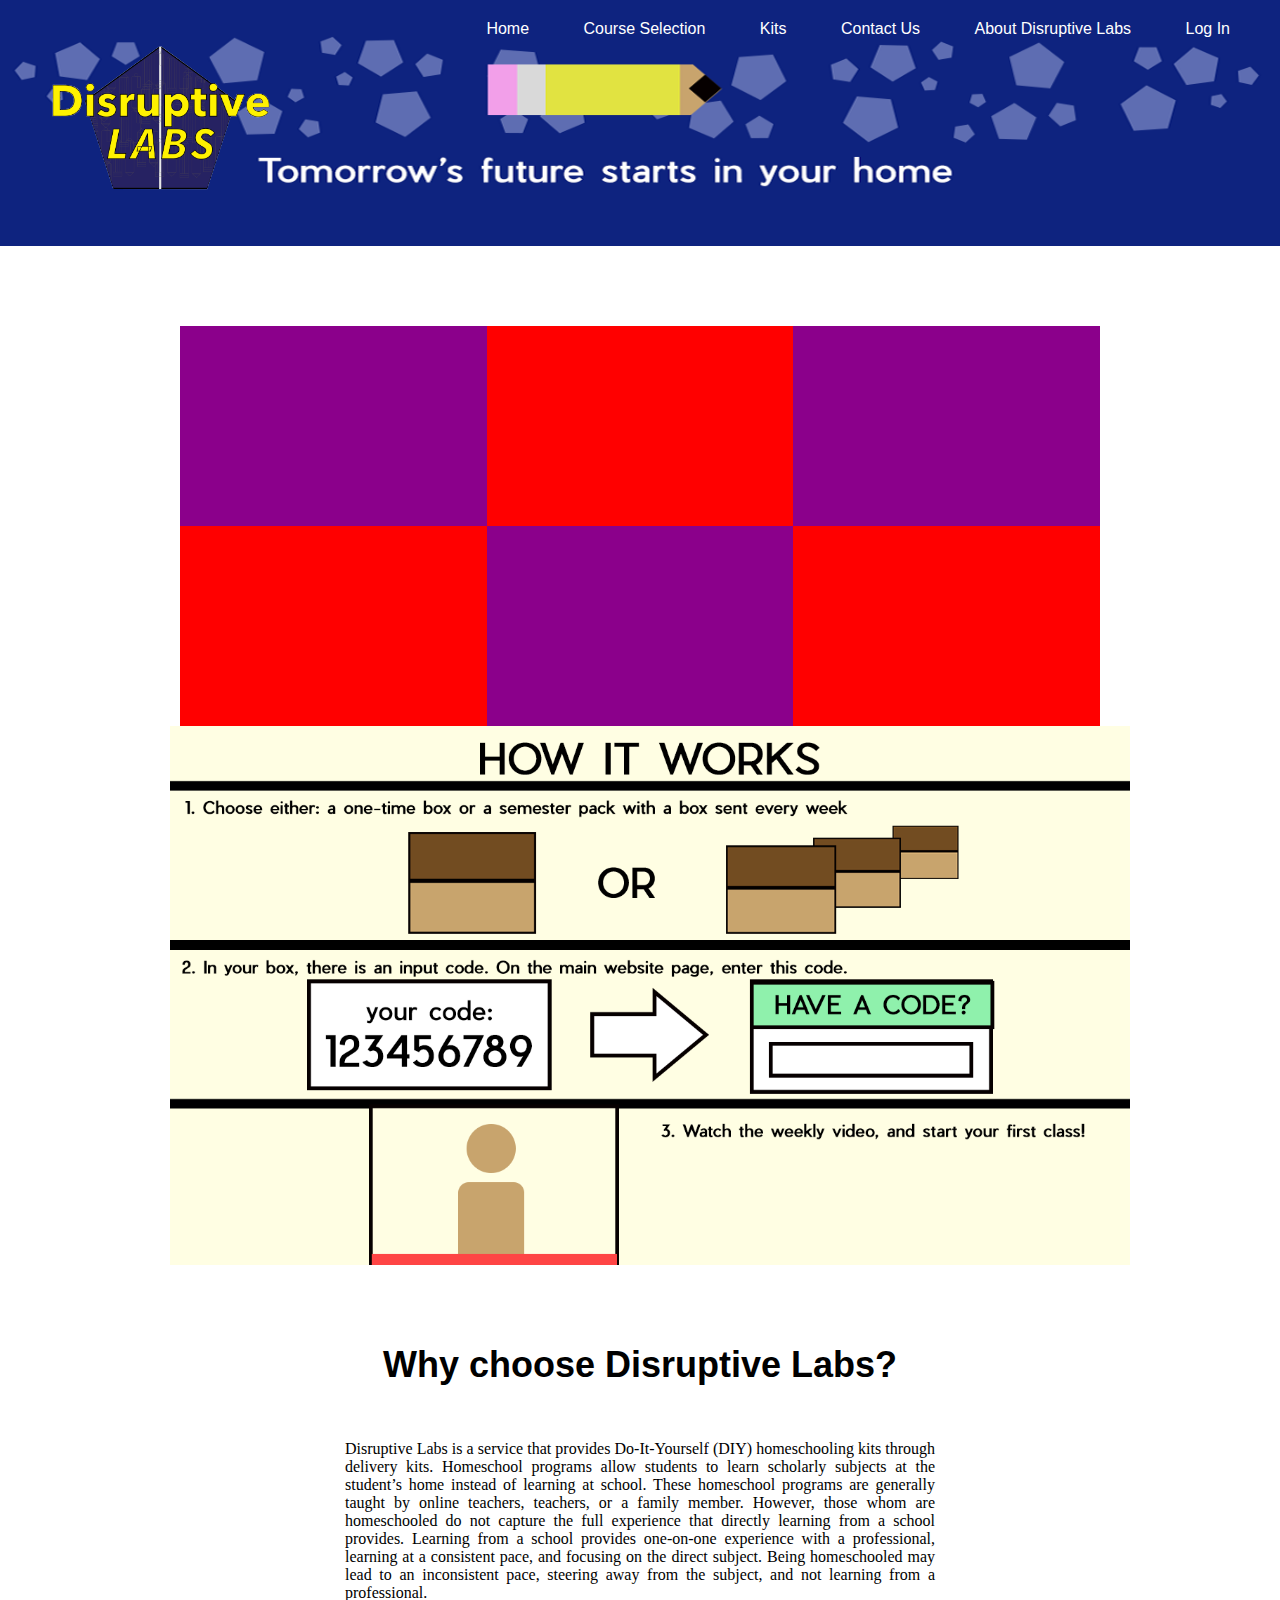
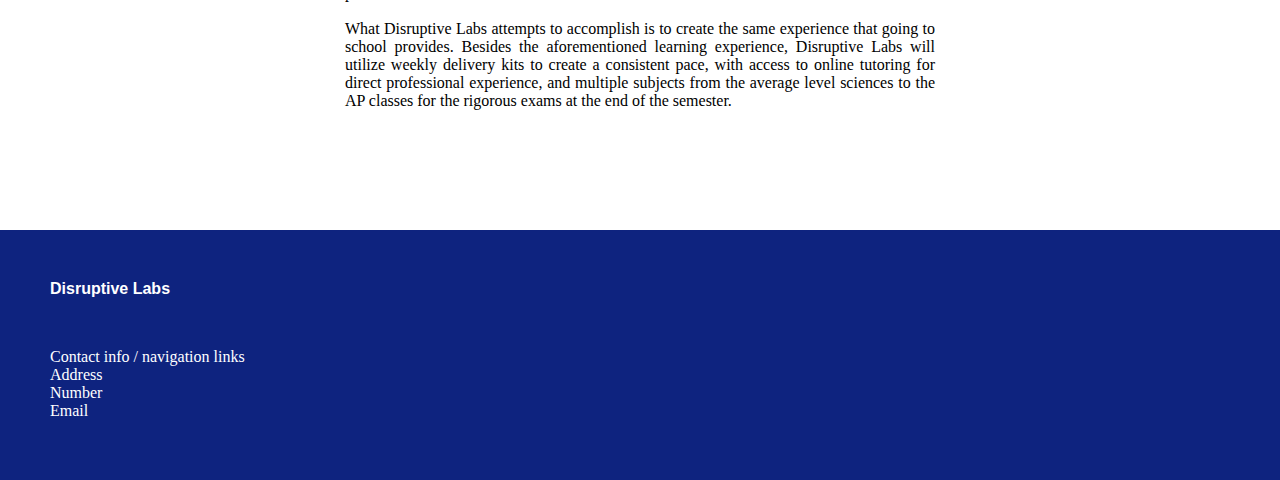
<file: index.html>
<!doctype html>
<html lang="en">
	<head>
		<meta charset="utf-8">
		<meta name='viewport' content='width=device-width'> 
		<title>Disruptive Labs</title>
		<link href="style.css" rel="stylesheet" type="text/css">
        <link rel="icon" href="pictures/logo.png">
	</head>

<body>
	
	<header>
	
		<a href="index.html"><img id="logo" src="pictures/dllogo.svg" alt="logo"/></a>

		<div id="nav">
		
		<ul>
		

		<li><a href="index.html" class="active" target='_self' >Home</a></li>
		<li><a href="courseSelection.html" target='_self'>Course Selection</a></li>
		<li><a href="kits.html" target='_self'>Kits</a></li>
		<li><a href="contact.html" target='_self'>Contact Us</a></li>
		<li><a href="about.html" target='_self'>About Disruptive Labs</a></li>
		<li><a href="logIn.html" class="logIn" target='_self'>Log In</a></li>
			
			
		</ul><!--comment-->
		
		</div><!--end nav-->
		<div id ="banner"></div>
	</header>
		
        <div id="content">
            <div class="sixfeatureboxwrap">
                <div class="sixfeatureboxes">
                    <div class="featurebox featurebox1"></div>
                    <div class="featurebox featurebox2"></div>
                    <div class="featurebox featurebox3"></div>
                    <div class="featurebox featurebox4"></div>
                    <div class="featurebox featurebox5"></div>
                    <div class="featurebox featurebox6"></div>
                </div>
            </div>
            
            <img src="pictures/howItWorks.png" id="howItWorksPic" alt="How it works: Choose either a one time box or a semester pack with a box sent every week. In your box, there is an input code. On the main website page, enter this code. Then watch the weekly video, and start your first.">
            
            <div id="introduction">

                <h3 class="indexHeading">Why choose Disruptive Labs?</h3> <br/><br/><br/>

                <p>

                Disruptive Labs is a service that provides Do-It-Yourself (DIY) homeschooling kits through delivery kits. 
                Homeschool programs allow students to learn scholarly subjects at the student’s home instead of learning at school. 
                These homeschool programs are generally taught by online teachers, teachers, or a family member. 
                However, those whom are homeschooled do not capture the full experience that directly learning from a school provides. 
                Learning from a school provides one-on-one experience with a professional, learning at a consistent pace, and focusing on the direct subject. 
                Being homeschooled may lead to an inconsistent pace, steering away from the subject, and not learning from a professional.
                <br/><br/>

                What Disruptive Labs attempts to accomplish is to create the same experience that going to school provides. 
                Besides the aforementioned learning experience, Disruptive Labs will utilize weekly delivery kits to create a consistent pace, 
                with access to online tutoring for direct professional experience, and multiple subjects from the average level sciences 
                to the AP classes for the rigorous exams at the end of the semester.
                </p>

            </div><!--end introduction-->
	   </div><!--</div>--><!--end content-->

	<footer>
		<div id="footer">
			<h3>Disruptive Labs</h3>
	
			<p>Contact info / navigation links <br>
			   Address <br>
			   Number <br>
			   Email
			
			</p>
		</div><!--end footer-->
	</footer> 
	
</body>
</html>
</file>
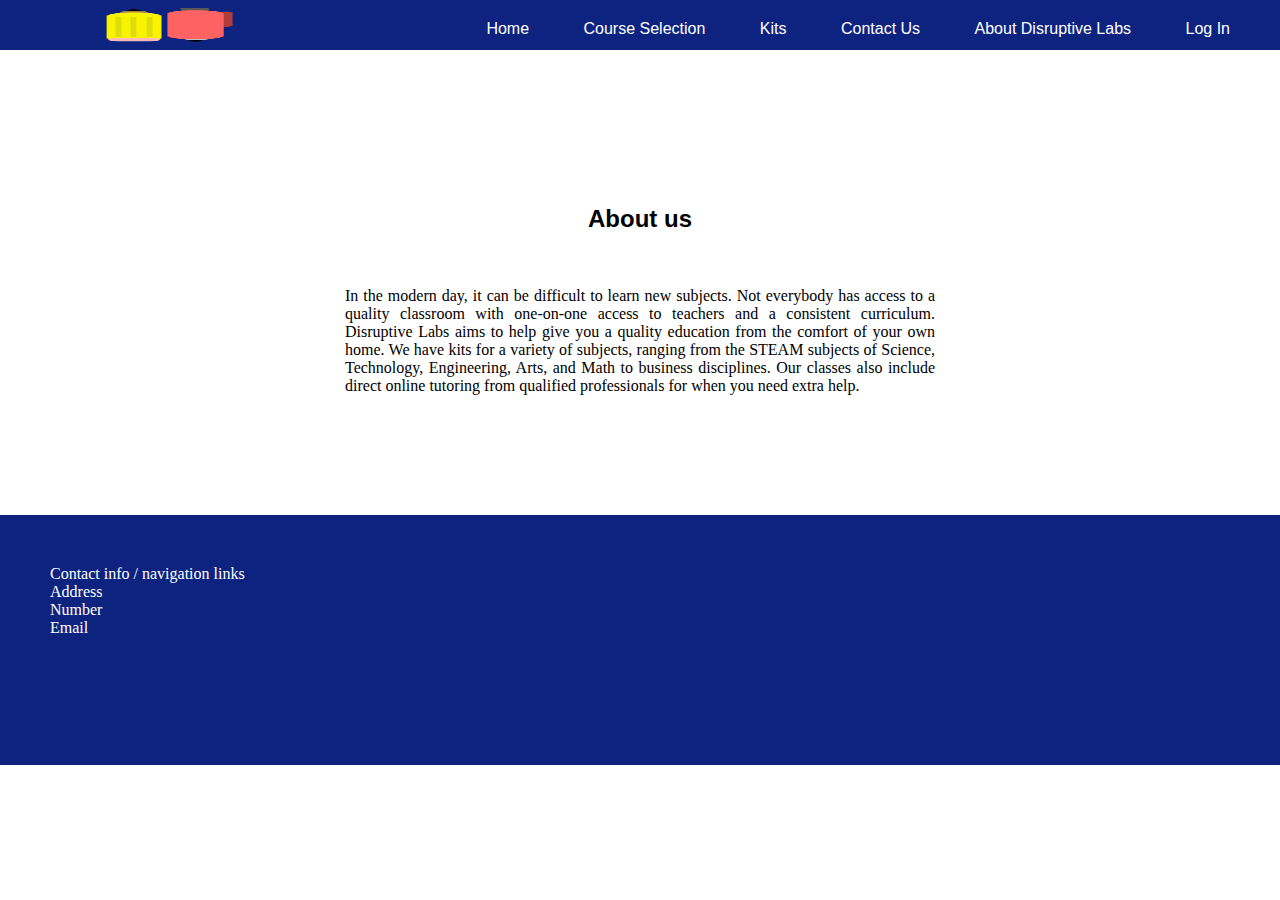
<file: about.html>
<!doctype html>
<html>
	<head>
		<meta charset="utf-8">
		<title>About Disruptive Labs</title>
		<link href="style.css" rel="stylesheet" type="text/css">
	</head>
	
	<body>
	
		<header>
	
		<a href="index.html"><img id="logo" src="pictures/logo.png" alt="logo" width="50" height="50"/></a>
	
			<div id="nav">
		
				<ul>
		
				<li><a href="index.html" class="active">Home</a></li>
				<li><a href="courseSelection.html">Course Selection</a></li>
				<li><a href="kits.html">Kits</a></li>
				<li><a href="contact.html">Contact Us</a></li>
				<li><a href="about.html">About Disruptive Labs</a></li>
				<li><a href="logIn.html" class="logIn">Log In</a></li>
				
				</ul>
		
			</div><!--end nav-->
			
		</header>
	
		
		<div id="content">
			<div id="introduction">
				<h3 class="heading">About us</h3> <br/><br/><br/>
				<p>In the modern day, it can be difficult to learn new subjects. Not everybody has access to a quality classroom with one-on-one access to teachers and a consistent curriculum. 
				Disruptive Labs aims to help give you a quality education from the comfort of your own home. 
				We have kits for a variety of subjects, ranging from the STEAM subjects of Science, Technology, Engineering, Arts, and Math to business disciplines.
				Our classes also include direct online tutoring from qualified professionals for when you need extra help. </p>
			</div>
		</div>
		
		
		<div id="footer">
			
			<p>Contact info / navigation links <br>
			Address <br>
			   Number <br>
			   Email
			</p>
	
		</div><!--end footer-->
	
	</body>
	
</html>
</file>
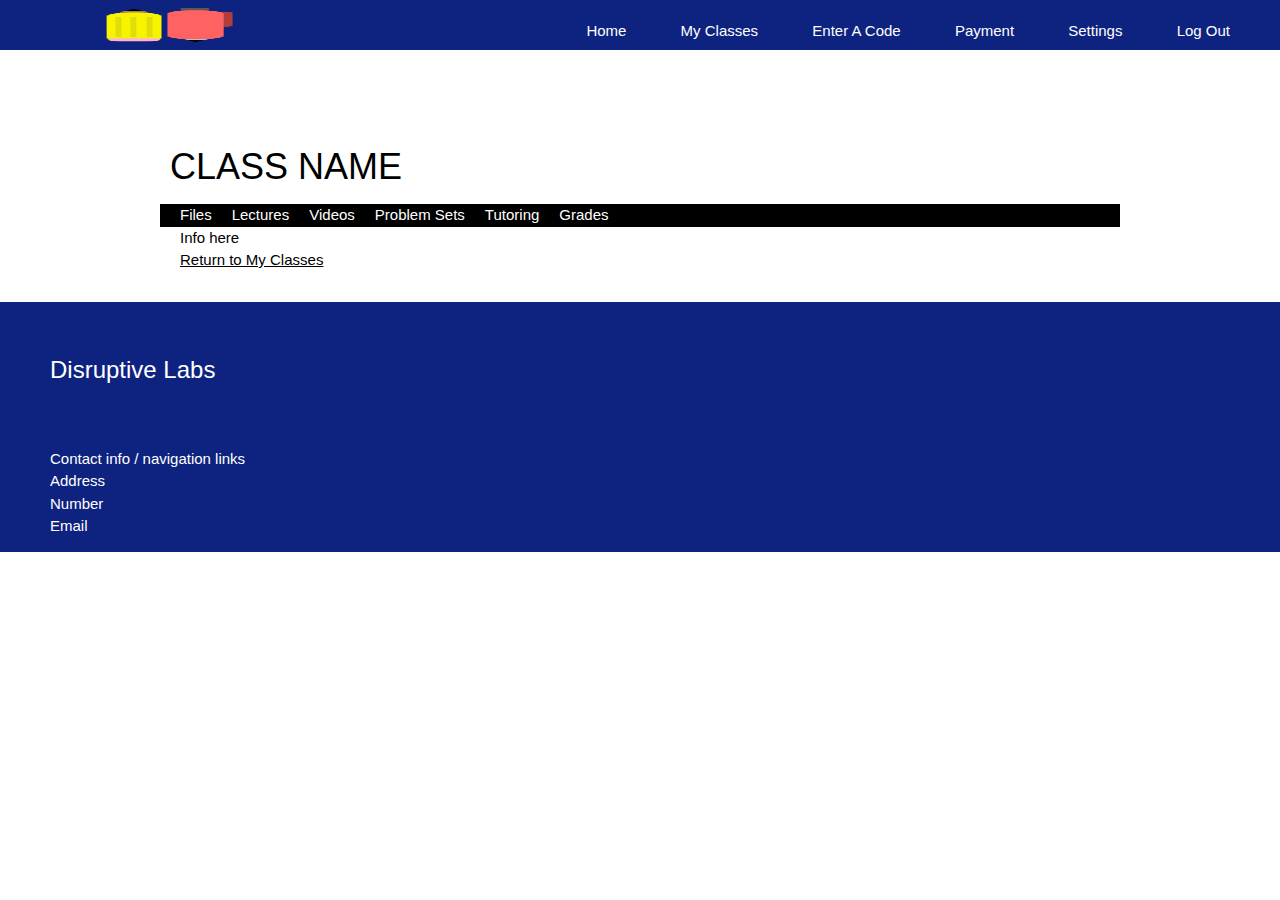
<file: classPortal.html>
<!doctype html>
<html>
<head>
<meta charset="utf-8">
<title>Class <!--make it be whatever class name is later--></title>
<link href="style.css" rel="stylesheet" type="text/css">
<link rel="stylesheet" href="https://www.w3schools.com/w3css/4/w3.css">
</head>

<body>
		<header>
	
		<a href="index.html"><img id="logo" src="pictures/logo.png" alt="logo" width="50" height="50"/></a>
		
		
		<div id="nav">
		
			<ul>
		
				<li><a href="index.html" target='_self'>Home</a></li>
				<li><a href="#" target='_self'>My Classes</a></li>
				<li><a href="#" target='_self'>Enter A Code</a></li>
				<li><a href="#" target='_self'>Payment</a></li>
				<li><a href="#" target='_self'>Settings</a></li>
				<li><a href="logoutProcess.php" target='_self'>Log Out</a></li>
			
			</ul>
		
		</div><!--end nav-->
		
	</header>
	<div id="content">
	
		<h1 class="w3-container">CLASS NAME <!--update later--><br></h1>
	
	
		<div class="w3-bar w3-black">
			<button class="w3-bar-item w3-button" onclick="openTab('Files')">Files</button>
			<button class="w3-bar-item w3-button" onclick="openTab('Lectures')">Lectures</button>
			<button class="w3-bar-item w3-button" onclick="openTab('Videos')">Videos</button>
			<button class="w3-bar-item w3-button" onclick="openTab('Problem_Sets')">Problem Sets</button>
			<button class="w3-bar-item w3-button" onclick="openTab('Tutoring')">Tutoring</button>
			<button class="w3-bar-item w3-button" onclick="openTab('Grades'">Grades</button>
		</div>
		
		<div id="Files" class="w3-container class" >
			<p>Info here</p>

		</div>
		
		<div id="Lectures" class="w3-container class" style="display:none">
			<p>More Info here</p>
			
		</div>
		
		<div id="Videos" class="w3-container class" style="display:none">
			<p>Info here</p>
			
		</div>
		
		<div id="Problem_Sets" class="w3-container class" style="display:none">
			<p>More Info here</p>
			
		</div>
		
		<div id ="Tutoring" class="w3-container class" style="display:none">
			<p>Insert Info here</p>
			
		</div>
		
		<div id="Grades" class="w3-container class" style="display:none">
			<p>Information here</p>
		</div>
		
		<p><a href="login_portal.html" target="_self">Return to My Classes</a></p>
		
		<script>
			function openTab(tabName) {
				var i;
				var x = document.getElementsByClassName("class");
				for (i = 0; i < x.length; i++) {
  					x[i].style.display = "none";  
  				}
  				document.getElementById(tabName).style.display = "block";  
			}
		</script>
	
	
		
	</div><!--end content-->
	
	<footer>
		<div id="footer">
			<h3>Disruptive Labs</h3>
	
			<p>Contact info / navigation links <br>
			   Address <br>
			   Number <br>
			   Email
			
			</p>
		</div><!--end footer-->
	</footer> 
	
</body>
</html>
</file>
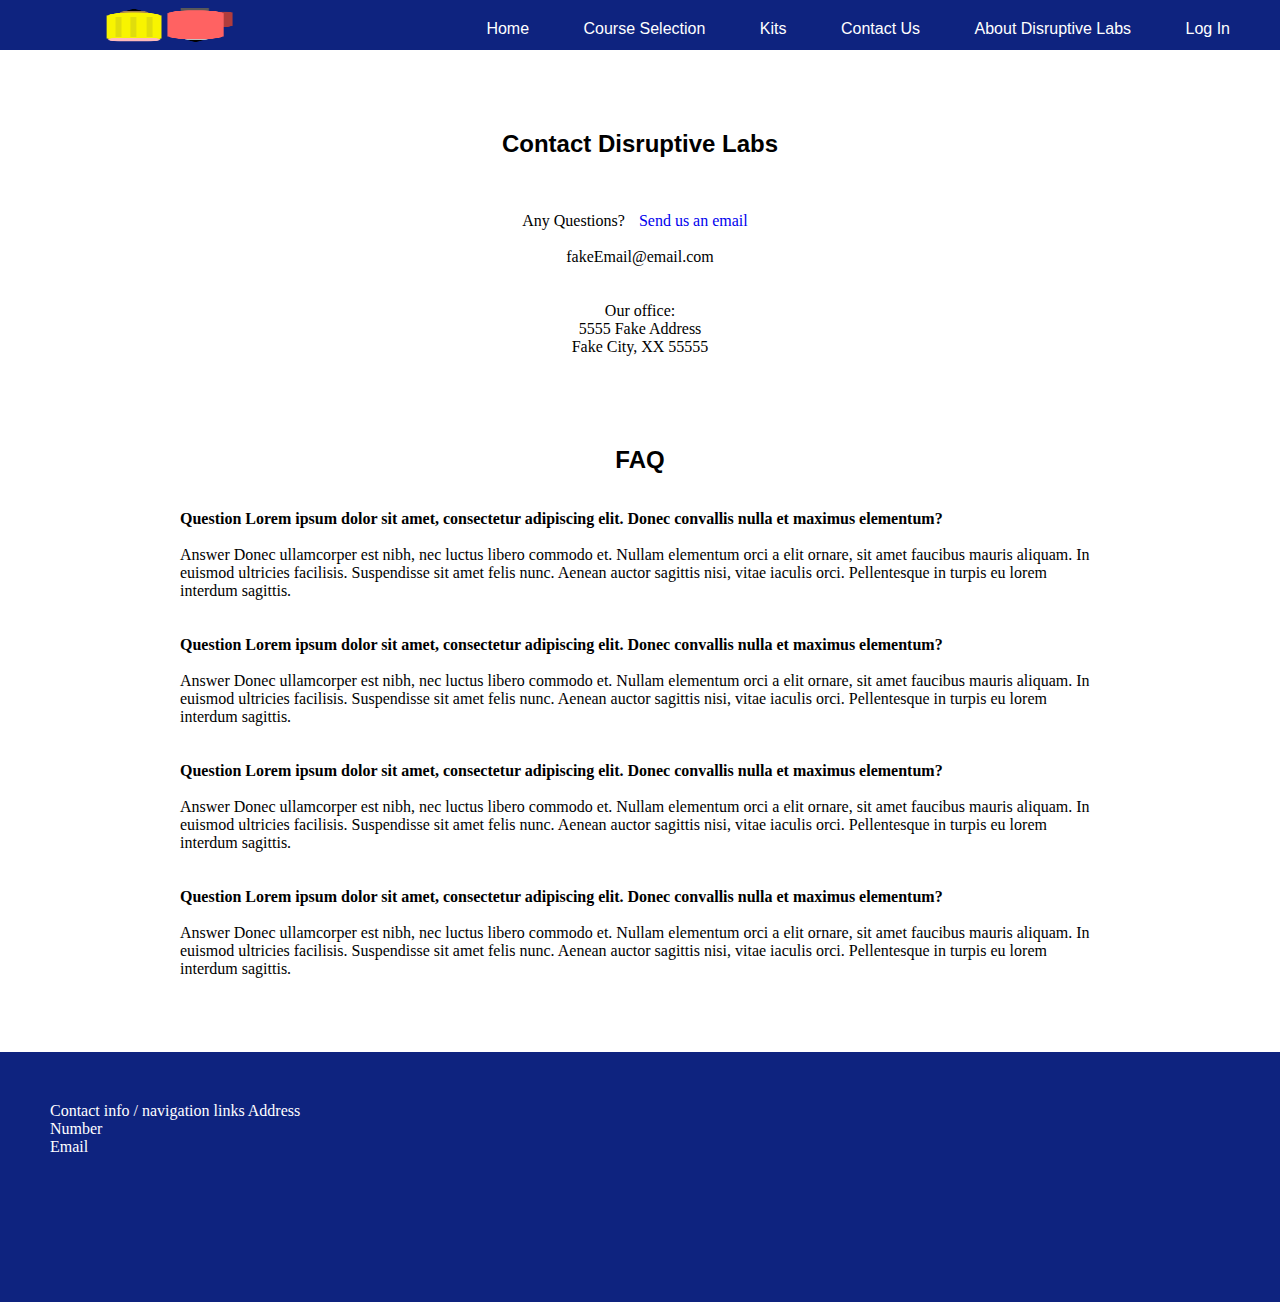
<file: contact.html>
<!doctype html>
	<html>
		<head>
			<meta charset="utf-8">
			<title>Contact Us</title>
			<link href="style.css" rel="stylesheet" type="text/css">
		</head>
	
	<body>
	
		<header>
	
			<a href="index.html"><img id="logo" src="pictures/logo.png" alt="logo" width="50" height="50"/></a>
	
			<div id="nav">
		
				<ul>
		
				<li><a href="index.html" class="active">Home</a></li>
				<li><a href="courseSelection.html">Course Selection</a></li>
				<li><a href="kits.html">Kits</a></li>
				<li><a href="contact.html">Contact Us</a></li>
				<li><a href="about.html">About Disruptive Labs</a></li>
				<li><a href="logIn.html" class="logIn">Log In</a></li>
			
			
				</ul>
		
			</div><!--end nav-->
	
		</header>
	
		<div id="contentContact" class="pageContent">
		
			<h3 class="heading">Contact Disruptive Labs</h3>
			<br><br><br>
			
			<p>Any Questions? <a href="mailto:#">Send us an email</a></p>
			<br>
			<p>fakeEmail@email.com</p>
			<br><br>
			<p>Our office:<br>
			5555 Fake Address<br>
			Fake City, XX 55555
			
			
			</p>
			
			<br><br><br><br><br>
			
			<div id="faq">
			
			<h3 class="heading">FAQ</h3>
			
				<br><br>
				
				<p class="question">Question Lorem ipsum dolor sit amet, consectetur adipiscing elit. Donec convallis nulla et maximus elementum?</p>
			
				<br>
				
				<p class="answer">Answer Donec ullamcorper est nibh, nec luctus libero commodo et. Nullam elementum orci a elit ornare, sit amet faucibus mauris aliquam. In euismod ultricies facilisis. Suspendisse sit amet felis nunc. Aenean auctor sagittis nisi, vitae iaculis orci. Pellentesque in turpis eu lorem interdum sagittis.</p>
				
				<br><br>
				
				<p class="question">Question Lorem ipsum dolor sit amet, consectetur adipiscing elit. Donec convallis nulla et maximus elementum?</p>
			
				<br>
				
				<p class="answer">Answer Donec ullamcorper est nibh, nec luctus libero commodo et. Nullam elementum orci a elit ornare, sit amet faucibus mauris aliquam. In euismod ultricies facilisis. Suspendisse sit amet felis nunc. Aenean auctor sagittis nisi, vitae iaculis orci. Pellentesque in turpis eu lorem interdum sagittis.</p>
				
				<br><br>
				
				<p class="question">Question Lorem ipsum dolor sit amet, consectetur adipiscing elit. Donec convallis nulla et maximus elementum?</p>
			
				<br>
				
				<p class="answer">Answer Donec ullamcorper est nibh, nec luctus libero commodo et. Nullam elementum orci a elit ornare, sit amet faucibus mauris aliquam. In euismod ultricies facilisis. Suspendisse sit amet felis nunc. Aenean auctor sagittis nisi, vitae iaculis orci. Pellentesque in turpis eu lorem interdum sagittis.</p>
				
				<br><br>
				
				<p class="question">Question Lorem ipsum dolor sit amet, consectetur adipiscing elit. Donec convallis nulla et maximus elementum?</p>
			
				<br>
				
				<p class="answer">Answer Donec ullamcorper est nibh, nec luctus libero commodo et. Nullam elementum orci a elit ornare, sit amet faucibus mauris aliquam. In euismod ultricies facilisis. Suspendisse sit amet felis nunc. Aenean auctor sagittis nisi, vitae iaculis orci. Pellentesque in turpis eu lorem interdum sagittis.</p>
			
			</div><!--end faq-->
		
			<br><br><br>
			
		</div><!--end contentContact-->
		
		
		
		
		<div id="footer">
			
			<p>Contact info / navigation links
			Address <br>
			   Number <br>
			   Email
			</p>
	
		</div><!--end footer-->
	
	</body>
	
</html>
</file>
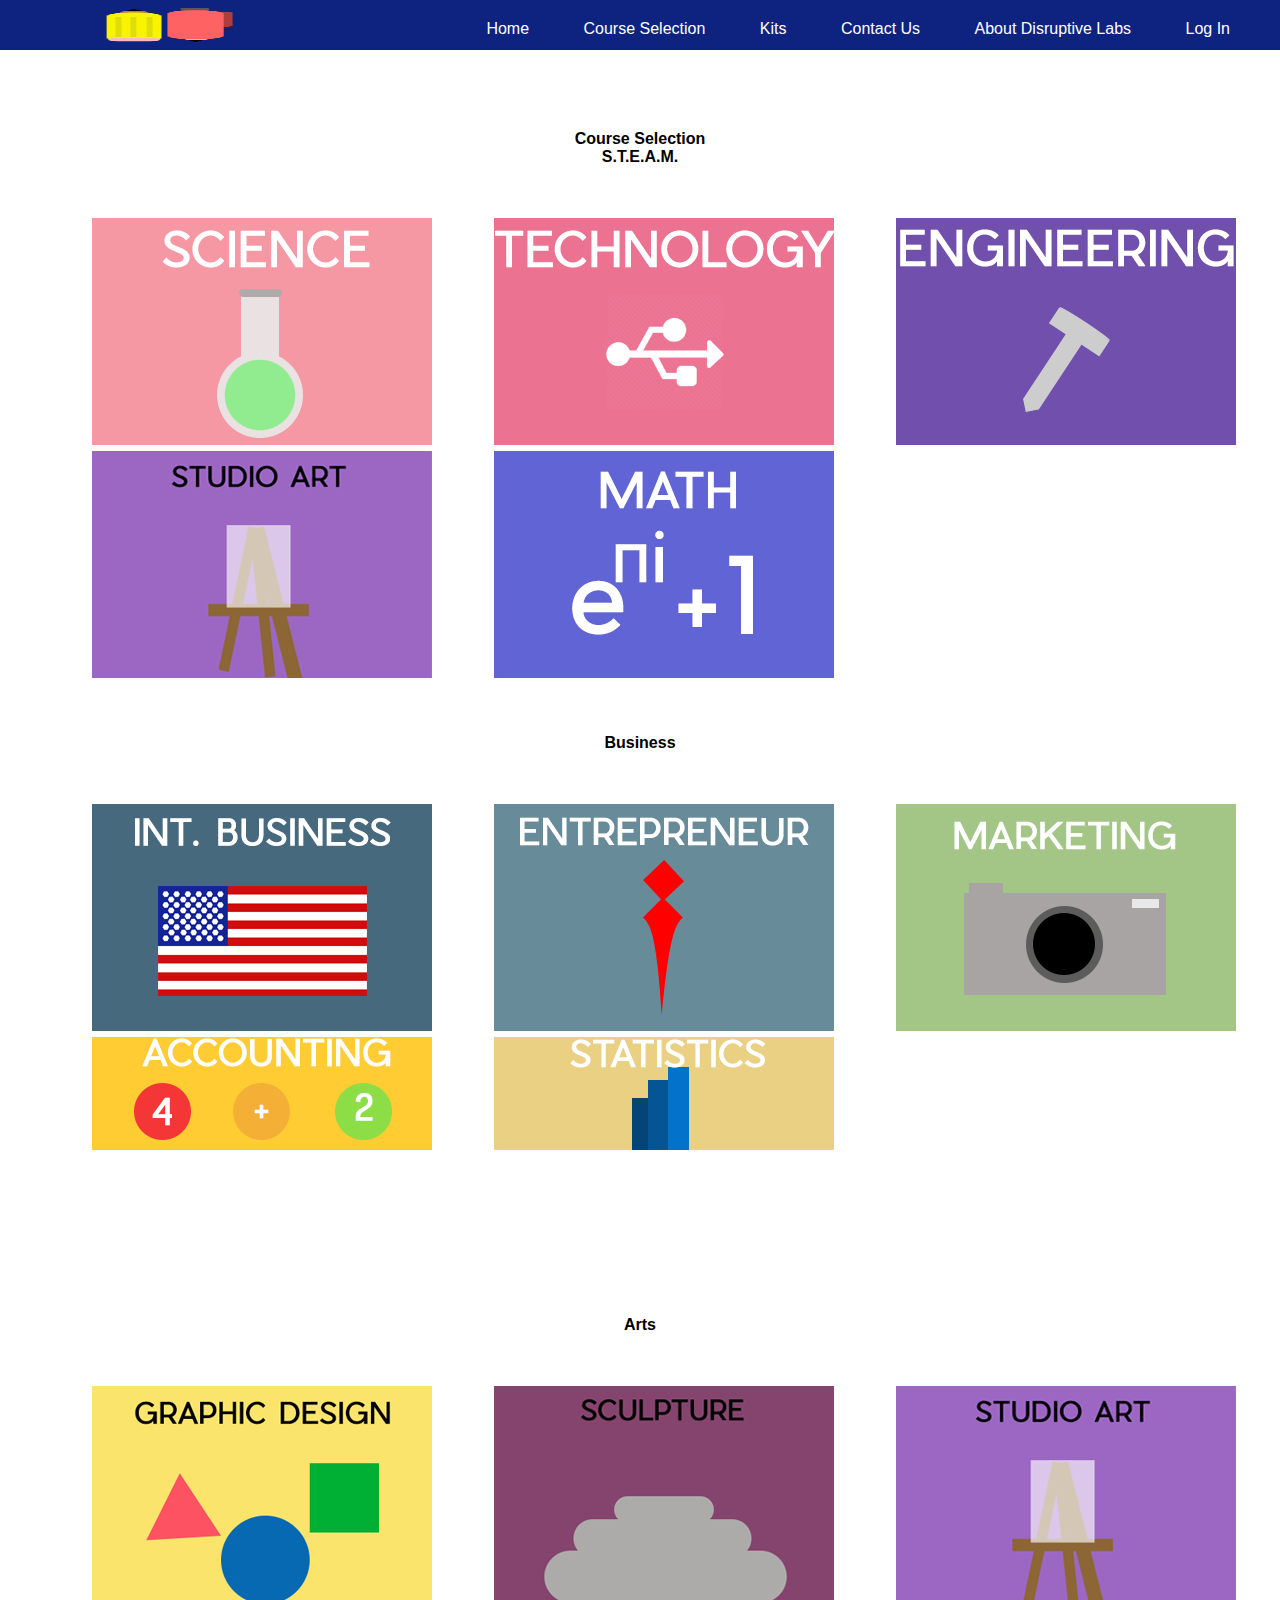
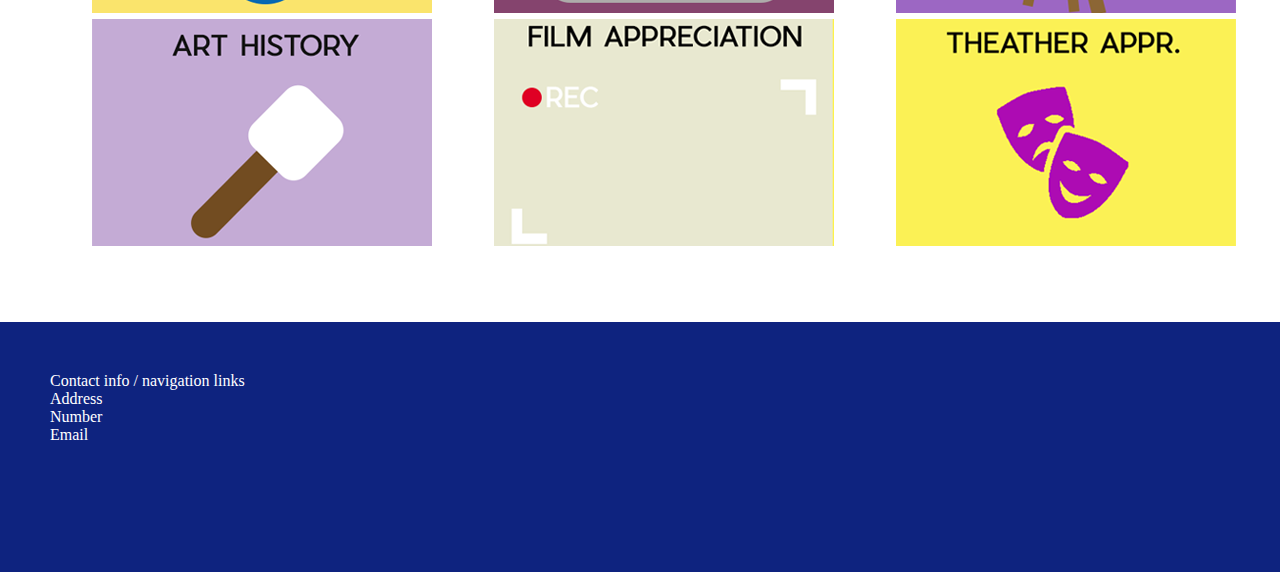
<file: courseSelection.html>
<!doctype html>
<html>
	<head>
		<meta charset="utf-8">
		<title>Course Selection</title>
		<link href="style.css" rel="stylesheet" type="text/css">
	</head>

	<body>

		<header>
	
			<a href="index.html"><img id="logo" src="pictures/logo.png" alt="logo" width="50" height="50"/></a>
		
			<div id="nav">
			
				<ul>
			
				<li><a href="index.html" class="active">Home</a></li>
				<li><a href="courseSelection.html">Course Selection</a></li>
				<li><a href="kits.html">Kits</a></li>
				<li><a href="contact.html">Contact Us</a></li>
				<li><a href="about.html">About Disruptive Labs</a></li>
				<li><a href="logIn.html" class="logIn">Log In</a></li>
			
				</ul>
		
			</div><!--end nav-->
		
		
		</header>
	
			<div id="contentCourseSelection" class="pageContent">
	
				<h3 class="pageHeading">Course Selection</h3>
		
			<div id="courseSteam">
	
				<h3 class="courseSelectionHeader">S.T.E.A.M.</h3>

				<table>
					<tr>
						<td><a href="science.html"><img src="pictures/science.png" width="340" height="227"/></a></td><!--Science-->
						<td><a href="#"><img src="pictures/technology.png"/></a></td><!--Technology-->
						<td><a href="#"><img src="pictures/engineering.png"/></a></td><!--Engineering-->	
			
					</tr>
					<tr>
						<td><a href="#"><img src="pictures/studioArt.png" /></a></td><!--Arts-->
						<td><a href="#"><img src="pictures/math.png" /></a></td><!--Mathematics-->	
					</tr>	
				</table>
		
			</div><!--end courseStem-->
	
			<div id="courseBusiness">
				<h3 class="courseSelectionHeader">Business</h3>
				<table>
					<tr>
						<td><a href="#"><img src="pictures/int busi.png"/></a></td><!--InternationalBusiness-->
						<td><a href="#"><img src="pictures/entrepreneur.png"/></a></td><!--Entrepreneurship-->
						<td><a href="#"><img src="pictures/marketing.png"/></a></td><!--Marketing-->				
					</tr>
				
					<tr>
						<td><a href="#"><img src="pictures/accounting.png"/></a></td><!--Accounting-->
						<td><a href="#"><img src="pictures/stats.png"/></a></td><!--Statistics-->
					</tr>	
				</table>
			
			</div><!--end courseBusiness-->
			
	
			<div id="courseArts">
				<h3 class="courseSelectionHeader">Arts</h3>
				<table>		
					<tr>
						<td><a href="#"><img src="pictures/graphicDesign.png"/></a></td><!--Graphic Design-->
						<td><a href="#"><img src="pictures/sculpture.png"/></a></td><!--Sculpting-->
						<td><a href="#"><img src="pictures/studioArt.png"/></a></td><!--Studio Art-->
					</tr>
					<tr>
						<td><a href="#"><img src="pictures/artHistory.png"/></a></td><!--Art History-->
						<td><a href="#"><img src="pictures/filmAppreciation.png"/></a></td><!--Film Appreciation-->
						<td><a href="#"><img src="pictures/theatreAppreciation.png"/></a></td><!--Theatre Appreciation-->
					</tr>	
				</table>
			
			</div><!--end courseArts-->
		
	
		</div><!--end content-->
		
		
		<div id="footer">
		
			<p>Contact info / navigation links <br>
				Address <br>
			   Number <br>
			   Email</p>
			
		
		</div><!--end footer-->
		
		</body>
			
</html>
</file>
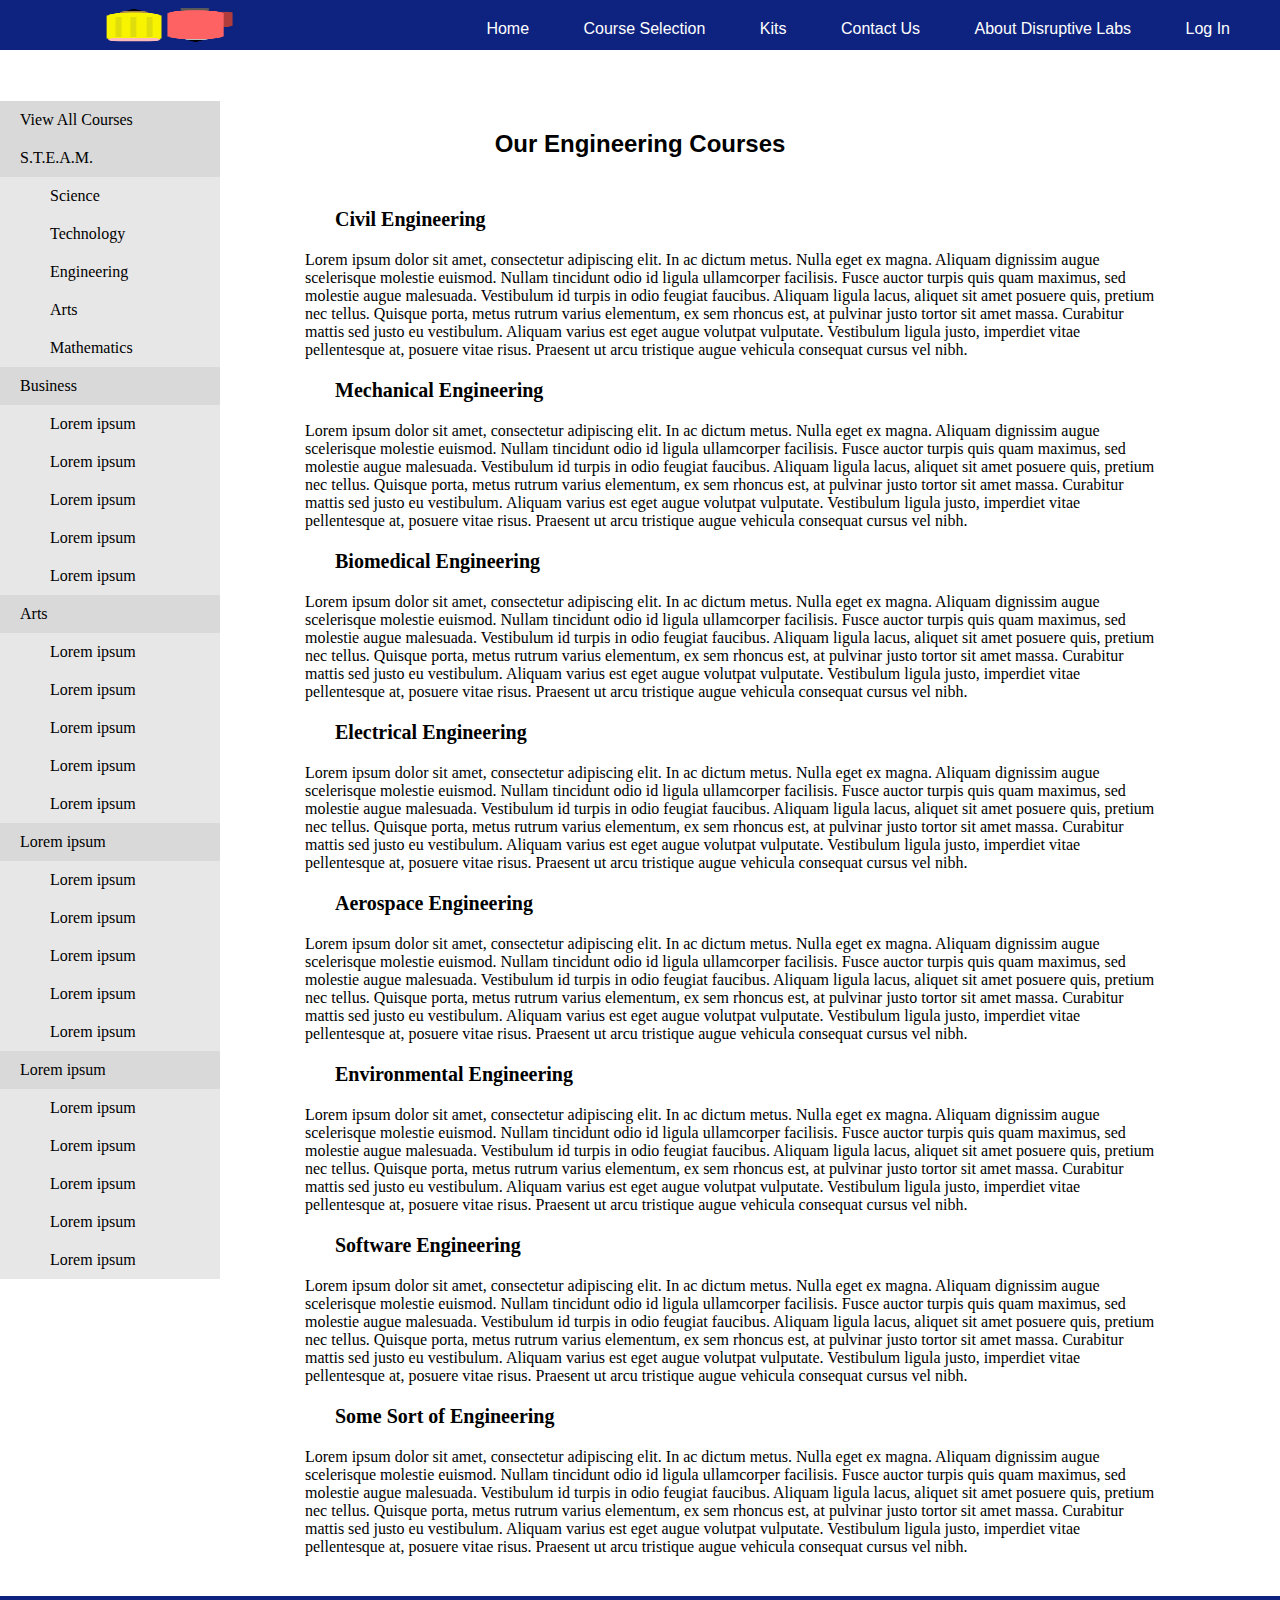
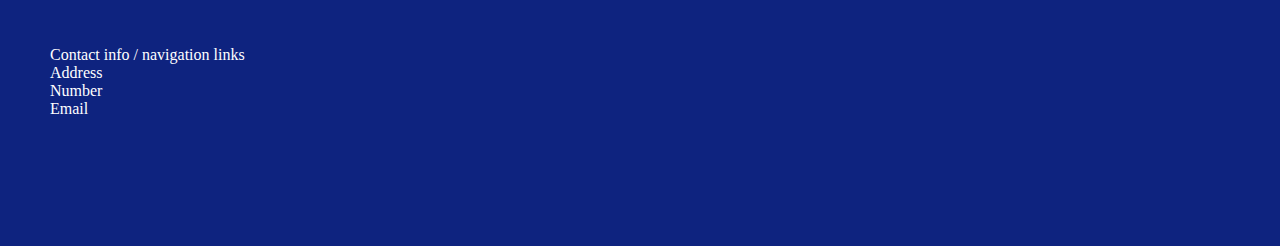
<file: engineering.html>
<!doctype html>
<html>
<head>
<meta charset="utf-8">
<title>Our Engineering Courses</title>
<link href="style.css" rel="stylesheet" type="text/css">
</head>

<body>
	
		<header>
	
			<a href="index.html"><img id="logo" src="pictures/logo.png" alt="logo" width="50" height="50"/></a>
	
			<div id="nav">
		
				<ul>
		
					<li><a href="index.html" class="active">Home</a></li>
					<li><a href="courseSelection.html">Course Selection</a></li>
					<li><a href="kits.html">Kits</a></li>
					<li><a href="contact.html">Contact Us</a></li>
					<li><a href="about.html">About Disruptive Labs</a></li>
					<li><a href="logIn.html" class="logIn">Log In</a></li>
			
			
				</ul>
		
			</div><!--end nav-->
	</header>
	
	
	<div id="contentEngineering" class="pageContent coursesContent">
		
		<!--ADD COURSE CATOLOG NAV-->
		
		<h3 class="heading">Our Engineering Courses</h3>
		
		<div id="courseCatalogNav">
		
				<ul>
		
					<li class="sideNavHeading"><a href="courseSelection.html">View All Courses</a></li>
					<li class="sideNavHeading"><a href="courseSelection.html#courseSteam">S.T.E.A.M.</a></li> <!--click to show subsections in nav-->
						
						<ul>
						<li><a href="science.html">Science</a></li>
						<li><a href="technology.html">Technology</a></li>
						<li><a href="engineering.html">Engineering</a></li>
						<li><a href="#">Arts</a></li>
						<li><a href="#">Mathematics</a></li>
						</ul>
					
					<li class="sideNavHeading"><a href="courseSelection.html#courseBusiness">Business</a></li>
					
						<ul>
							<li><a href="#">Lorem ipsum</a></li>
							<li><a href="#">Lorem ipsum</a></li>
							<li><a href="#">Lorem ipsum</a></li>
							<li><a href="#">Lorem ipsum</a></li>
							<li><a href="#">Lorem ipsum</a></li>
						</ul>
					
					<li class="sideNavHeading"><a href="courseSelection.html#courseArts">Arts</a></li>
						<ul>
							<li><a href="#">Lorem ipsum</a></li>
							<li><a href="#">Lorem ipsum</a></li>
							<li><a href="#">Lorem ipsum</a></li>
							<li><a href="#">Lorem ipsum</a></li>
							<li><a href="#">Lorem ipsum</a></li>
						</ul>
										
					<li class="sideNavHeading"><a href="#">Lorem ipsum</a></li>
						<ul>
							<li><a href="#">Lorem ipsum</a></li>
							<li><a href="#">Lorem ipsum</a></li>
							<li><a href="#">Lorem ipsum</a></li>
							<li><a href="#">Lorem ipsum</a></li>
							<li><a href="#">Lorem ipsum</a></li>
						</ul>
										
					<li class="sideNavHeading"><a href="#">Lorem ipsum</a></li>
						<ul>
							<li><a href="#">Lorem ipsum</a></li>
							<li><a href="#">Lorem ipsum</a></li>
							<li><a href="#">Lorem ipsum</a></li>
							<li><a href="#">Lorem ipsum</a></li>
							<li><a href="#">Lorem ipsum</a></li>
						</ul>
										
			
			
				</ul>		
		
		
		
		</div><!--end courseCatalogNav-->
		
		
		
		
		
		<div class="courseCatalog">
		
			<h4 class="courses">Civil Engineering</h4>
			<!--change font family-->
		
			<div class="coursesDescription">
		
			<p>Lorem ipsum dolor sit amet, consectetur adipiscing elit. In ac dictum metus. Nulla eget ex magna. Aliquam dignissim augue scelerisque molestie euismod. Nullam tincidunt odio id ligula ullamcorper facilisis. Fusce auctor turpis quis quam maximus, sed molestie augue malesuada. Vestibulum id turpis in odio feugiat faucibus. Aliquam ligula lacus, aliquet sit amet posuere quis, pretium nec tellus. Quisque porta, metus rutrum varius elementum, ex sem rhoncus est, at pulvinar justo tortor sit amet massa. Curabitur mattis sed justo eu vestibulum. Aliquam varius est eget augue volutpat vulputate. Vestibulum ligula justo, imperdiet vitae pellentesque at, posuere vitae risus. Praesent ut arcu tristique augue vehicula consequat cursus vel nibh.</p>
		
			</div>
			
			<h4 class="courses">Mechanical Engineering</h4>
			<!--change font family-->
		
			<div class="coursesDescription">
		
			<p>Lorem ipsum dolor sit amet, consectetur adipiscing elit. In ac dictum metus. Nulla eget ex magna. Aliquam dignissim augue scelerisque molestie euismod. Nullam tincidunt odio id ligula ullamcorper facilisis. Fusce auctor turpis quis quam maximus, sed molestie augue malesuada. Vestibulum id turpis in odio feugiat faucibus. Aliquam ligula lacus, aliquet sit amet posuere quis, pretium nec tellus. Quisque porta, metus rutrum varius elementum, ex sem rhoncus est, at pulvinar justo tortor sit amet massa. Curabitur mattis sed justo eu vestibulum. Aliquam varius est eget augue volutpat vulputate. Vestibulum ligula justo, imperdiet vitae pellentesque at, posuere vitae risus. Praesent ut arcu tristique augue vehicula consequat cursus vel nibh.</p>
		
			</div>
	
			<h4 class="courses">Biomedical Engineering</h4>
			<!--change font family-->
		
			<div class="coursesDescription">
		
			<p>Lorem ipsum dolor sit amet, consectetur adipiscing elit. In ac dictum metus. Nulla eget ex magna. Aliquam dignissim augue scelerisque molestie euismod. Nullam tincidunt odio id ligula ullamcorper facilisis. Fusce auctor turpis quis quam maximus, sed molestie augue malesuada. Vestibulum id turpis in odio feugiat faucibus. Aliquam ligula lacus, aliquet sit amet posuere quis, pretium nec tellus. Quisque porta, metus rutrum varius elementum, ex sem rhoncus est, at pulvinar justo tortor sit amet massa. Curabitur mattis sed justo eu vestibulum. Aliquam varius est eget augue volutpat vulputate. Vestibulum ligula justo, imperdiet vitae pellentesque at, posuere vitae risus. Praesent ut arcu tristique augue vehicula consequat cursus vel nibh.</p>
		
			</div>
	
			<h4 class="courses">Electrical Engineering</h4>
			<!--change font family-->
		
			<div class="coursesDescription">
		
			<p>Lorem ipsum dolor sit amet, consectetur adipiscing elit. In ac dictum metus. Nulla eget ex magna. Aliquam dignissim augue scelerisque molestie euismod. Nullam tincidunt odio id ligula ullamcorper facilisis. Fusce auctor turpis quis quam maximus, sed molestie augue malesuada. Vestibulum id turpis in odio feugiat faucibus. Aliquam ligula lacus, aliquet sit amet posuere quis, pretium nec tellus. Quisque porta, metus rutrum varius elementum, ex sem rhoncus est, at pulvinar justo tortor sit amet massa. Curabitur mattis sed justo eu vestibulum. Aliquam varius est eget augue volutpat vulputate. Vestibulum ligula justo, imperdiet vitae pellentesque at, posuere vitae risus. Praesent ut arcu tristique augue vehicula consequat cursus vel nibh.</p>
		
			</div>
	
			<h4 class="courses">Aerospace Engineering</h4>
			<!--change font family-->
		
			<div class="coursesDescription">
		
			<p>Lorem ipsum dolor sit amet, consectetur adipiscing elit. In ac dictum metus. Nulla eget ex magna. Aliquam dignissim augue scelerisque molestie euismod. Nullam tincidunt odio id ligula ullamcorper facilisis. Fusce auctor turpis quis quam maximus, sed molestie augue malesuada. Vestibulum id turpis in odio feugiat faucibus. Aliquam ligula lacus, aliquet sit amet posuere quis, pretium nec tellus. Quisque porta, metus rutrum varius elementum, ex sem rhoncus est, at pulvinar justo tortor sit amet massa. Curabitur mattis sed justo eu vestibulum. Aliquam varius est eget augue volutpat vulputate. Vestibulum ligula justo, imperdiet vitae pellentesque at, posuere vitae risus. Praesent ut arcu tristique augue vehicula consequat cursus vel nibh.</p>
		
			</div>
	
			<h4 class="courses">Environmental Engineering</h4>
			<!--change font family-->
		
			<div class="coursesDescription">
		
			<p>Lorem ipsum dolor sit amet, consectetur adipiscing elit. In ac dictum metus. Nulla eget ex magna. Aliquam dignissim augue scelerisque molestie euismod. Nullam tincidunt odio id ligula ullamcorper facilisis. Fusce auctor turpis quis quam maximus, sed molestie augue malesuada. Vestibulum id turpis in odio feugiat faucibus. Aliquam ligula lacus, aliquet sit amet posuere quis, pretium nec tellus. Quisque porta, metus rutrum varius elementum, ex sem rhoncus est, at pulvinar justo tortor sit amet massa. Curabitur mattis sed justo eu vestibulum. Aliquam varius est eget augue volutpat vulputate. Vestibulum ligula justo, imperdiet vitae pellentesque at, posuere vitae risus. Praesent ut arcu tristique augue vehicula consequat cursus vel nibh.</p>
		
			</div>
			
			<h4 class="courses">Software Engineering</h4>
			<!--change font family-->
		
			<div class="coursesDescription">
		
			<p>Lorem ipsum dolor sit amet, consectetur adipiscing elit. In ac dictum metus. Nulla eget ex magna. Aliquam dignissim augue scelerisque molestie euismod. Nullam tincidunt odio id ligula ullamcorper facilisis. Fusce auctor turpis quis quam maximus, sed molestie augue malesuada. Vestibulum id turpis in odio feugiat faucibus. Aliquam ligula lacus, aliquet sit amet posuere quis, pretium nec tellus. Quisque porta, metus rutrum varius elementum, ex sem rhoncus est, at pulvinar justo tortor sit amet massa. Curabitur mattis sed justo eu vestibulum. Aliquam varius est eget augue volutpat vulputate. Vestibulum ligula justo, imperdiet vitae pellentesque at, posuere vitae risus. Praesent ut arcu tristique augue vehicula consequat cursus vel nibh.</p>
		
			</div>
	
			<h4 class="courses">Some Sort of Engineering</h4>
			<!--change font family-->
		
			<div class="coursesDescription">
		
			<p>Lorem ipsum dolor sit amet, consectetur adipiscing elit. In ac dictum metus. Nulla eget ex magna. Aliquam dignissim augue scelerisque molestie euismod. Nullam tincidunt odio id ligula ullamcorper facilisis. Fusce auctor turpis quis quam maximus, sed molestie augue malesuada. Vestibulum id turpis in odio feugiat faucibus. Aliquam ligula lacus, aliquet sit amet posuere quis, pretium nec tellus. Quisque porta, metus rutrum varius elementum, ex sem rhoncus est, at pulvinar justo tortor sit amet massa. Curabitur mattis sed justo eu vestibulum. Aliquam varius est eget augue volutpat vulputate. Vestibulum ligula justo, imperdiet vitae pellentesque at, posuere vitae risus. Praesent ut arcu tristique augue vehicula consequat cursus vel nibh.</p>
		
			</div>
	
	
	
		</div><!--end courseSatalog-->
	
	
	</div><!--end content-->
	
	
	<div id="footer" class="classFooter">
	
	
	<p>Contact info / navigation links <br>
		Address <br>
			   Number <br>
			   Email
		</p>
	
	</div><!--end footer-->
	
</body>
	
</html>
</file>
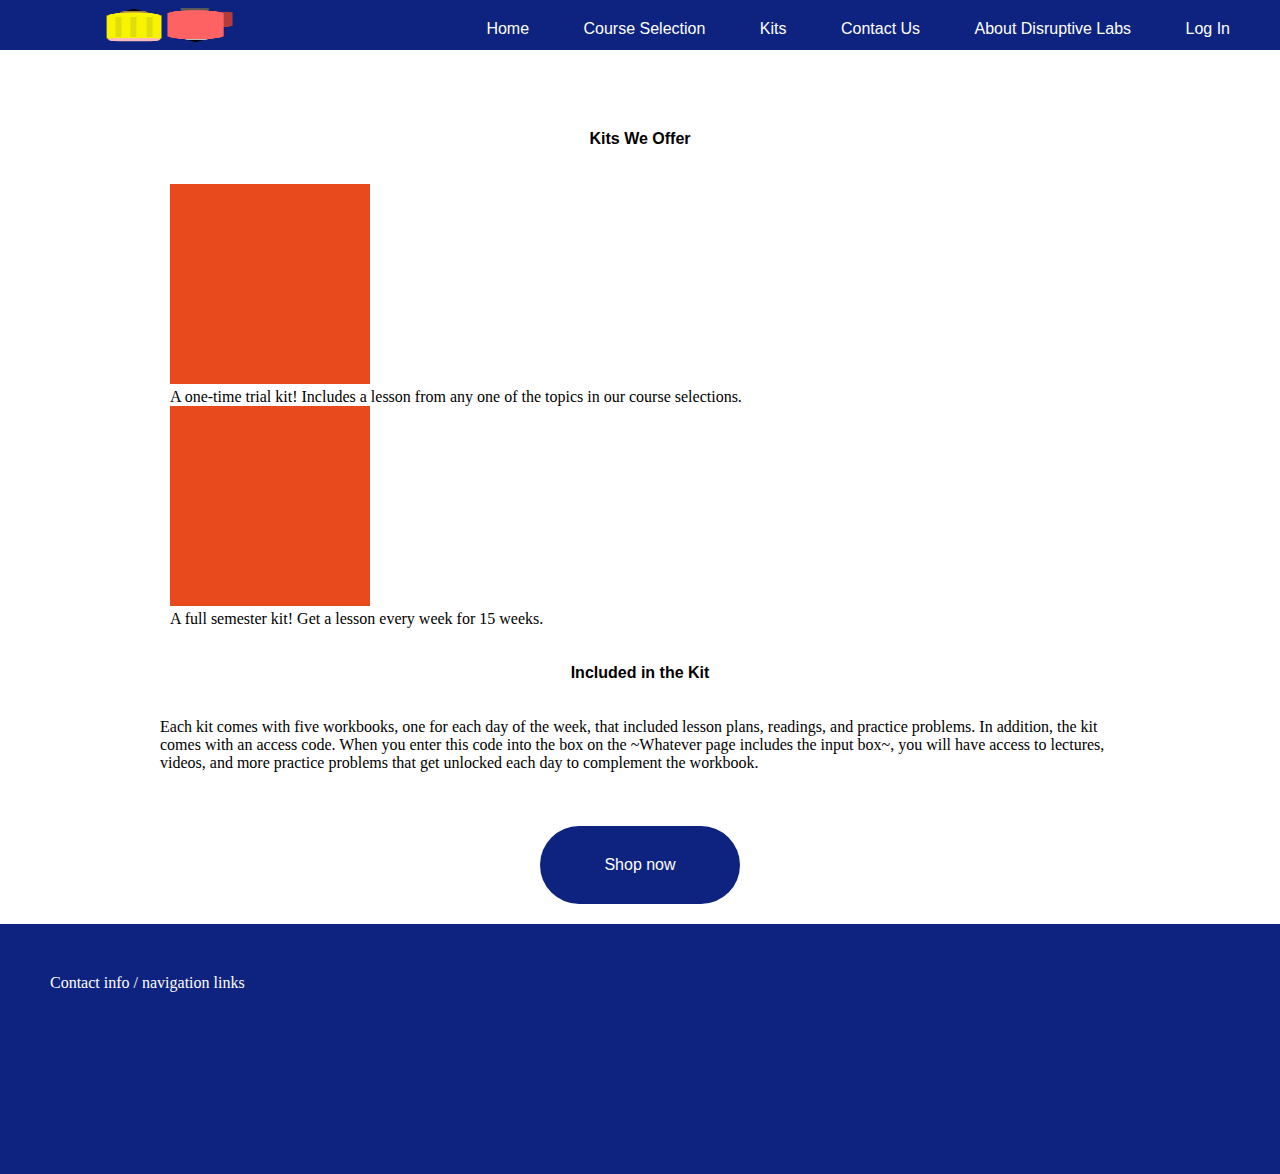
<file: kits.html>
<!doctype html>
<html>
	<head>
		<meta charset="utf-8">
		<title>Kits</title>
		<link href="style.css" rel="stylesheet" type="text/css">
	</head>

	<body>
	
		<header>
	
			<a href="index.html"><img id="logo" src="pictures/logo.png" alt="logo" width="50" height="50"/></a>
	
			<div id="nav">
		
				<ul>
		
				<li><a href="index.html" class="active">Home</a></li>
				<li><a href="courseSelection.html">Course Selection</a></li>
				<li><a href="kits.html">Kits</a></li>
				<li><a href="contact.html">Contact Us</a></li>
				<li><a href="about.html">About Disruptive Labs</a></li>
				<li><a href="logIn.html" class="logIn">Log In</a></li>
				
				</ul>
			
			</div><!--end nav-->
		
		</header>
	
		<div id="contentKits" class="pageContent">
			
			<h3 class="pageHeading"> Kits We Offer </h3> <br><br>
			<img src="pictures/tablePlaceholder.png">
			<p> A one-time trial kit! Includes a lesson from any one of the topics in our course selections. <br></p>
			<img src="pictures/tablePlaceholder.png"> 
			<p> A full semester kit! Get a lesson every week for 15 weeks. </p>
			<br><br>
			
		
			<h3 class="pageHeading">Included in the Kit</h3> <br><br>
			Each kit comes with five workbooks, one for each day of the week, that included lesson plans, readings, and practice problems. In addition, the kit comes with an access code. When you enter this code into the box on the ~Whatever page includes the input box~, you will have access to lectures, videos, and more practice problems that get unlocked each day to complement the workbook. 
			
			<br><br><br><br>
			<div id="shopNow"><a href="#">
			<button>Shop now</button></a>
			</div><!--end shopNow-->
			
			
			<!--I'm assuming there user is going to choose a certian number of courses, so the shop now button will take them to a page where they can select the courses they want in their box-->
			
		</div>
		
		
		<div id="footer">

			<p>Contact info / navigation links</p>
	
		</div><!--end footer-->
	
	</body>
	
</html>
</file>
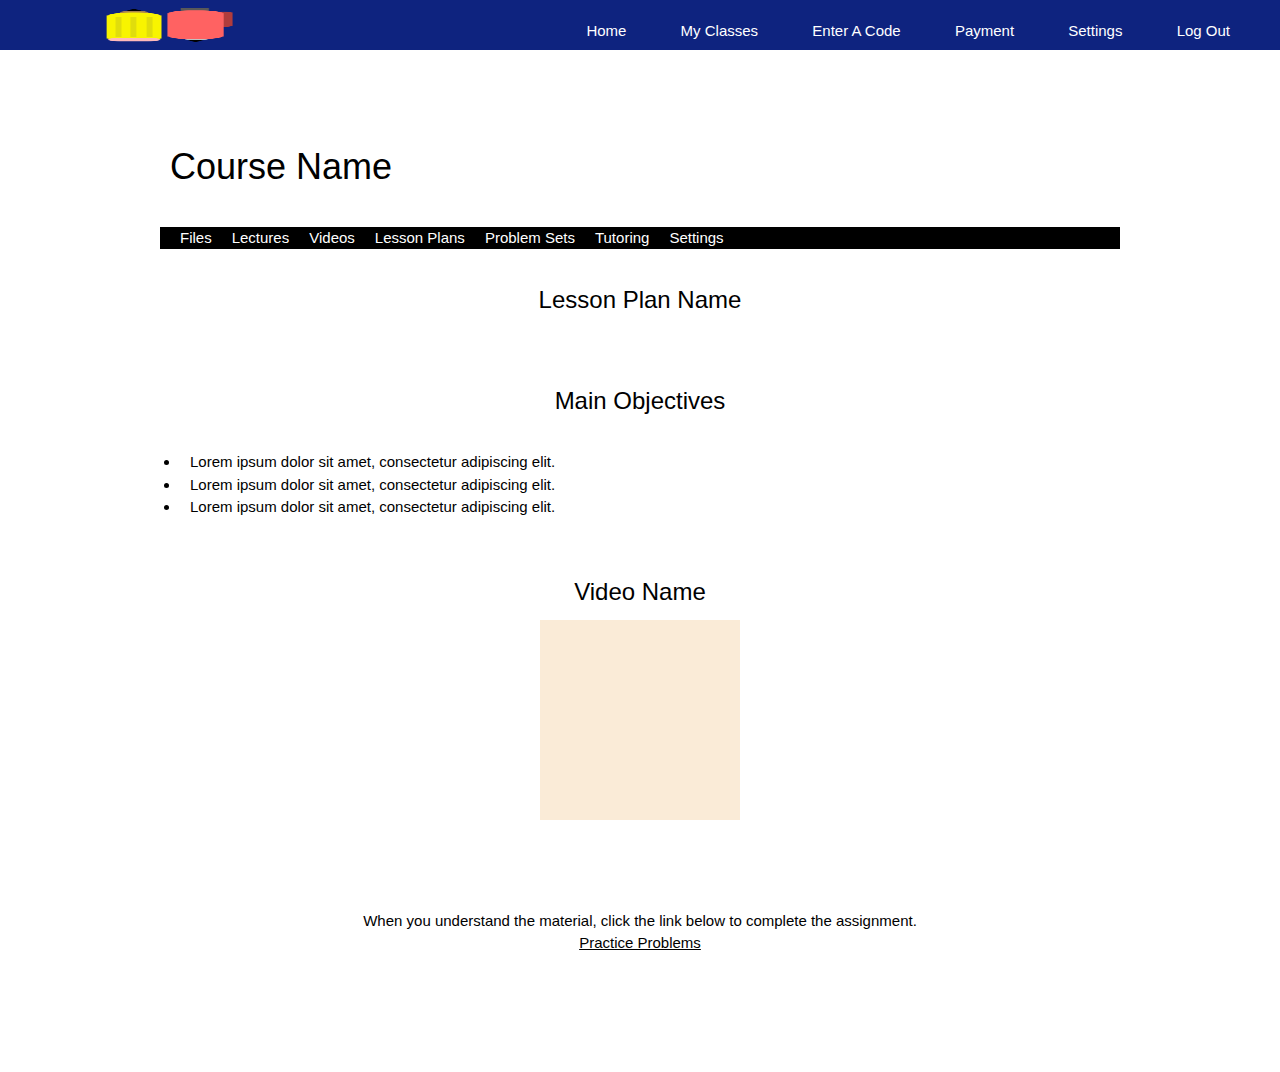
<file: lessonPlanPortal.html>
<!doctype html>
<html>
<head>
<meta charset="utf-8">
<title>*COURSE* *WEEK #*</title>
<link href="style.css" rel="stylesheet" type="text/css">
<link rel="stylesheet" href="https://www.w3schools.com/w3css/4/w3.css">
</head>

<body>
	<header>
	
		<a href="index.html"><img id="logo" src="pictures/logo.png" alt="logo" width="50" height="50"/></a>
		
		
		<div id="nav">
		
			<ul>
		
				<li><a href="index.html" target='_self'>Home</a></li>
				<li><a href="#" target='_self'>My Classes</a></li>
				<li><a href="#" target='_self'>Enter A Code</a></li>
				<li><a href="#" target='_self'>Payment</a></li>
				<li><a href="#" target='_self'>Settings</a></li>
				<li><a href="logoutProcess.php" target='_self'>Log Out</a></li>
			
			</ul>
		
		</div><!--end nav-->
		
	</header>
	<div id="content">
	
		<h1 class="w3-container">Course Name</h1><br>
	
		<div class="w3-bar w3-black">
			<button class="w3-bar-item w3-button" onclick="openTab('Files')">Files</button>
			<button class="w3-bar-item w3-button" onclick="openTab('Lectures')">Lectures</button>
			<button class="w3-bar-item w3-button" onclick="openTab('Videos')">Videos</button>
			<button class="w3-bar-item w3-button" onclick="openTab('lessonPlans')">Lesson Plans </button>
			<button class="w3-bar-item w3-button" onclick="openTab('Problem_Sets')">Problem Sets</button>
			<button class="w3-bar-item w3-button" onclick="openTab('Tutoring')">Tutoring</button>
			<button class="w3-bar-item w3-button" onclick="openTab('Settings'">Settings</button>
		</div>
		
		<br>
		
		
		
		<!--So I'm thinkning we could have a table for each lesson plan, and each different data type ggets its own row, and then we jsut print out the  table row by row, and depending on the file type, we format it accordingly.-->
		
		
		
		
		
		
		
		<h3>Lesson Plan Name</h3><!--add style later-->
		
		<br><br>
		
		<div id="mainObjectives">
			<h3>Main Objectives</h3>
			<br>
			<ul>
				<li>Lorem ipsum dolor sit amet, consectetur adipiscing elit.</li>
				<li>Lorem ipsum dolor sit amet, consectetur adipiscing elit.</li>
				<li>Lorem ipsum dolor sit amet, consectetur adipiscing elit.</li>
			
			</ul>
		
		</div><!--end main objectives-->
		
		<br><br>
		
		<h3>Video Name</h3>		
		
		<div id="video" style="width:200px; height:200px; background-color: antiquewhite; margin:auto;">
		
			
		
		</div><!--end video-->
		
		<br><br><br><br>
		
		<div id="homework" style="text-align: center;">
		
			<p>When you understand the material, click the link below to complete the assignment. </p>
			
			<p><a href="#">Practice Problems</a></p>
		
		</div><!--end homework-->
		
		<br><br><br>
	
</body>
</html>
</file>
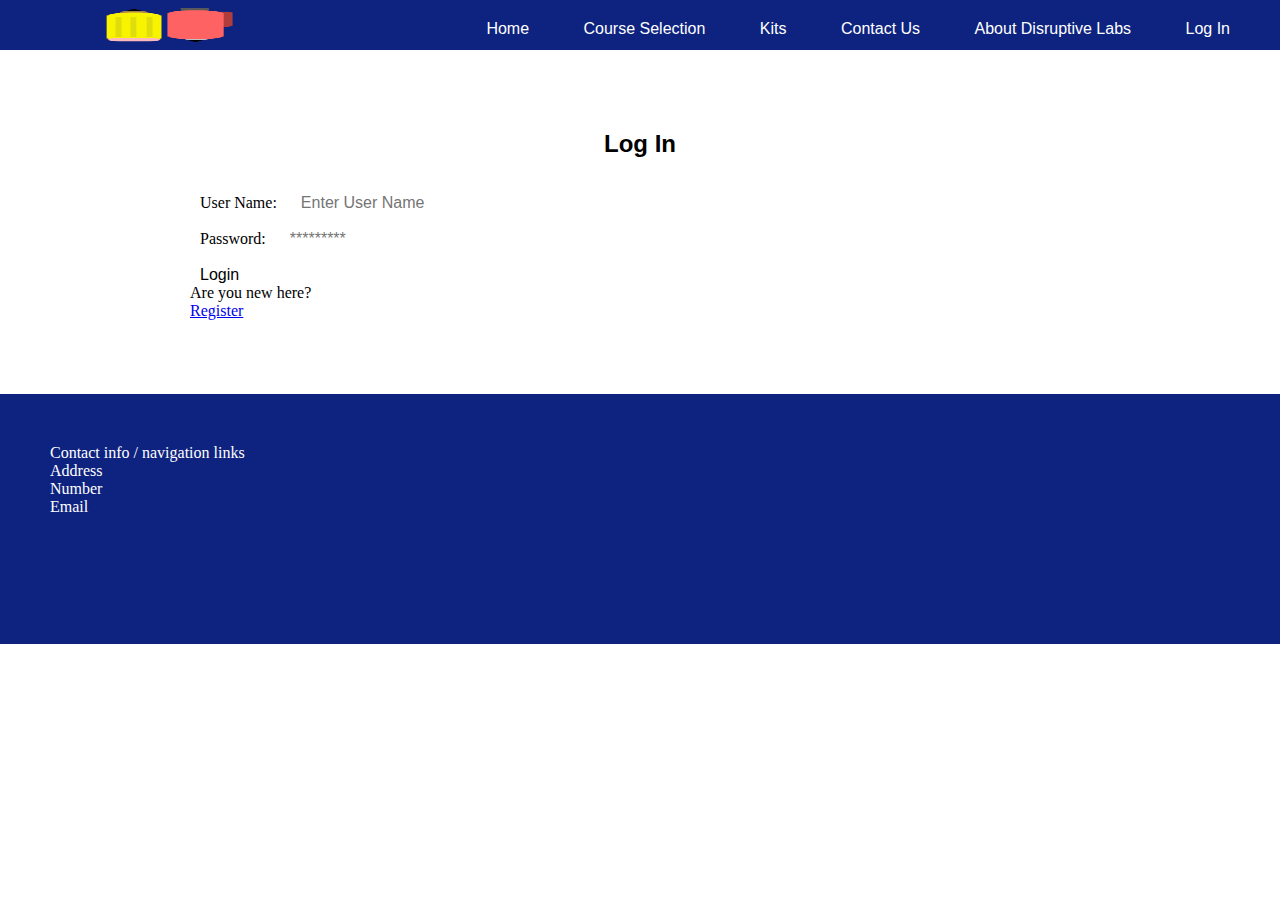
<file: logIn.html>
<!doctype html>
<html>
	<head>
		<meta charset="utf-8">
		<title>Log In</title>
		<link href="style.css" rel="stylesheet" type="text/css">
	</head>

	<body>
		
		<header>
	
			<a href="index.html"><img id="logo" src="pictures/logo.png" alt="logo" width="50" height="50"/></a>
	
			<div id="nav">
		
				<ul>
		
					<li><a href="index.html" class="active">Home</a></li>
					<li><a href="courseSelection.html">Course Selection</a></li>
					<li><a href="kits.html">Kits</a></li>
					<li><a href="contact.html">Contact Us</a></li>
					<li><a href="about.html">About Disruptive Labs</a></li>
					<li><a href="logIn.html" class="logIn">Log In</a></li>	
			
				</ul>
			
			</div><!--end nav-->
			
		</header>
		
		<div id="content">
			
			<h3 class="heading">Log In</h3>
	 
			<div class="logInBox">
       		    <form action="login.js" method="POST"> 
                <br>
<!--
                <div>
                    <label>First Name</label> 
                    <input type='text' name ='firstName' placeholder = "Enter First Name">
                </div> 

                <br>
                <div>
                    <label>Last Name</label> 
                    <input type='text' name ='lastName' placeholder = "Enter Last Name">
                </div> 
--><!--Take to Registration Page-->

                <br>
                
                <div>
                    <label>User Name: </label> 
                    <input type='text' name='userName' placeholder="Enter User Name">
                </div> 

                <br>
                
                <div>
                    <label>Password: </label>
                    <input type='password' name='password' placeholder="*********">
                </div>
                
                <br>
                
                <div>
                    <input type='submit' name='login' class="logRegButtons" value="Login">
                </div>
<!--
                <div>
                    <label> Gender: </label> 
                    <select name="gender"> 
                    <option value='male'>Male</option>
                    <option value='female'>Female</option>
                    </select>
                </div>	
--><!--Take to Registration Page-->
            	</form> 
     	  	</div><!--END logInBox-->
        
 	       <div class="goToRegBox">
    	        <div>
    	            <p>Are you new here?</p>
     	           <a href="register.html" class="logRegButtons">Register</a>
            </div>
 	       </div><!--end goToRegBox-->
			
			<br><br><br>
			
		</div><!--end content-->
		
		<footer>
			<div id="footer">
	
				<p>Contact info / navigation links <br>
				Address <br>
			   	Number <br>
			   	Email
				</p>
	
			</div><!--end footer-->
		</footer>
	
	</body>
	
</html>
</file>
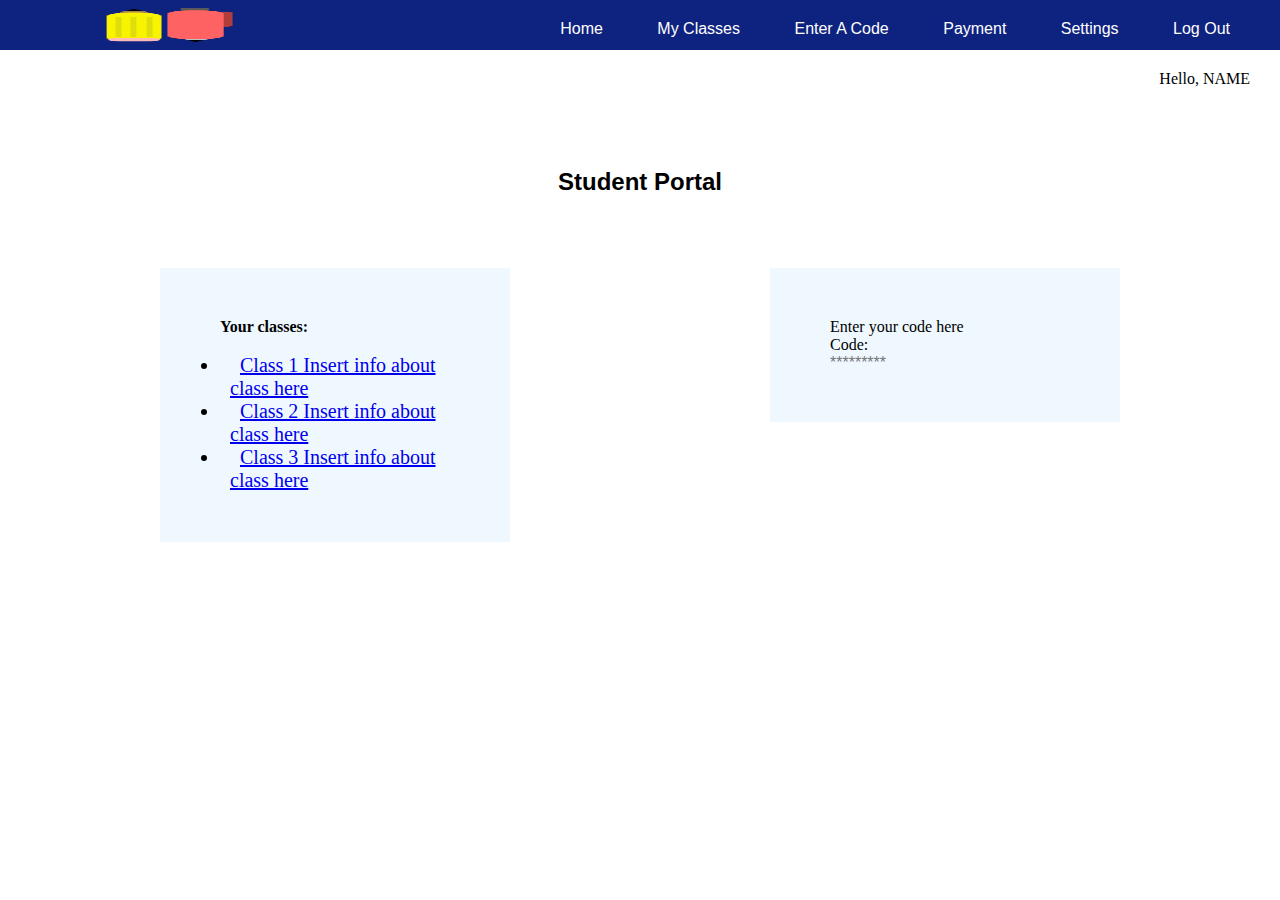
<file: login_portal.html>
<!doctype html>
<html>
	<head>
		<meta charset="utf-8">
		<meta name='viewport' content='width=device-width'> 
		<title>Disruptive Labs</title>
		<link href="style.css" rel="stylesheet" type="text/css">
	</head>

<body>
	
	<header>
	
		<a href="index.html"><img id="logo" src="pictures/logo.png" alt="logo" width="50" height="50"/></a>
		
		<!--<p>Disruptive Labs</p>-->
		<div id="nav">
		
			<ul>
		
				<li><a href="index.html" target='_self'>Home</a></li>
				<li><a href="#" target='_self'>My Classes</a></li>
				<li><a href="#" target='_self'>Enter A Code</a></li>
				<li><a href="#" target='_self'>Payment</a></li>
				<li><a href="#" target='_self'>Settings</a></li>
				<li><a href="#" class="logIn" target='_self'>Log Out</a></li>
			
			</ul>
		
		</div><!--end nav-->
		
	</header>
	<p id="welcomeName">Hello, NAME</p>
    <div id="content">
		<h3 class="heading">Student Portal</h3> 
		<br><br><br><br>
		<div id="yourClasses">
     		<h1>Your classes:</h1>
			<br>
    
			<ul>
				<li style="font-size: 20px"><a href="classPortal.html">Class 1    Insert info about class here</a><br>
     	    			<li style="font-size: 20px"><a href="classPortal.html">Class 2    Insert info about class here</a><br>
				<li style="font-size: 20px"><a href="classPortal.html">Class 3    Insert info about class here</a><br>
			</ul>
			
			<!--might need to be changed to ul-->
			
		</div><!--end yourClasses-->
			
		<div id="code">
		
			<p>Enter your code here</p>
			<label>Code: </label>
                    	<input type='code' name='code' placeholder="*********">
			
		</div><!--end code-->
		
    </div><!--end content-->
    
 </body>
 
 </html>
</file>
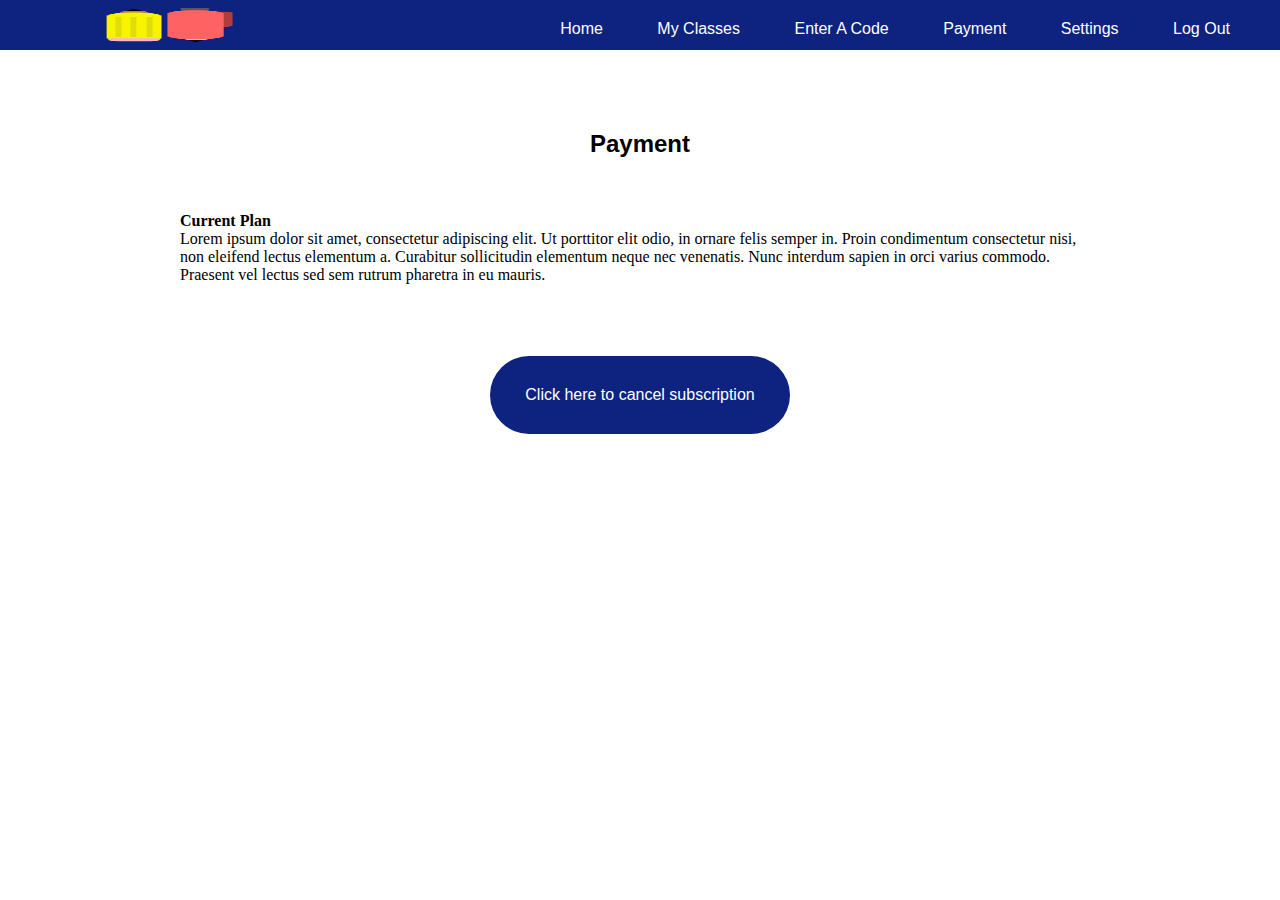
<file: payment.html>
<!doctype html>
<html>
<head>
<meta charset="utf-8">
<title>Payment</title>
		<link href="style.css" rel="stylesheet" type="text/css">
</head>

<body>
	
	<header>
	
		<a href="index.html"><img id="logo" src="pictures/logo.png" alt="logo" width="50" height="50"/></a>
		
		
		<div id="nav">
		
			<ul>
		
				<li><a href="index.html" target='_self'>Home</a></li>
				<li><a href="login_portal.php" target='_self'>My Classes</a></li>
				<li><a href="login_portal.php" target='_self'>Enter A Code</a></li>
				<li><a href="payment.html" target='_self'>Payment</a></li>
				<li><a href="#" target='_self'>Settings</a></li>
				<li><a href="logoutProcess.php" target='_self'>Log Out</a></li>
			
			</ul>
		
		</div><!--end nav-->
		
	</header>
	
	
	<div id="content" class="pageContent">
	
		<h3 class="heading">Payment</h3>
		<br><br><br>
	
		<div id="currentPlan">
		
			<h4>Current Plan</h4><!--style later-->
			
			<p>Lorem ipsum dolor sit amet, consectetur adipiscing elit. Ut porttitor elit odio, in ornare felis semper in. Proin condimentum consectetur nisi, non eleifend lectus elementum a. Curabitur sollicitudin elementum neque nec venenatis. Nunc interdum sapien in orci varius commodo. Praesent vel lectus sed sem rutrum pharetra in eu mauris.</p>
		
		</div><!--end current plan-->
		<br><br><br><br>
		<div id="cancelPayment">
			<a href="#"><button>Click here to cancel subscription</button></a>
		</div><!--end cancelPayment-->
		
	
	</div><!--end payment content-->
	
	
	
	
</body>
</html>
</file>
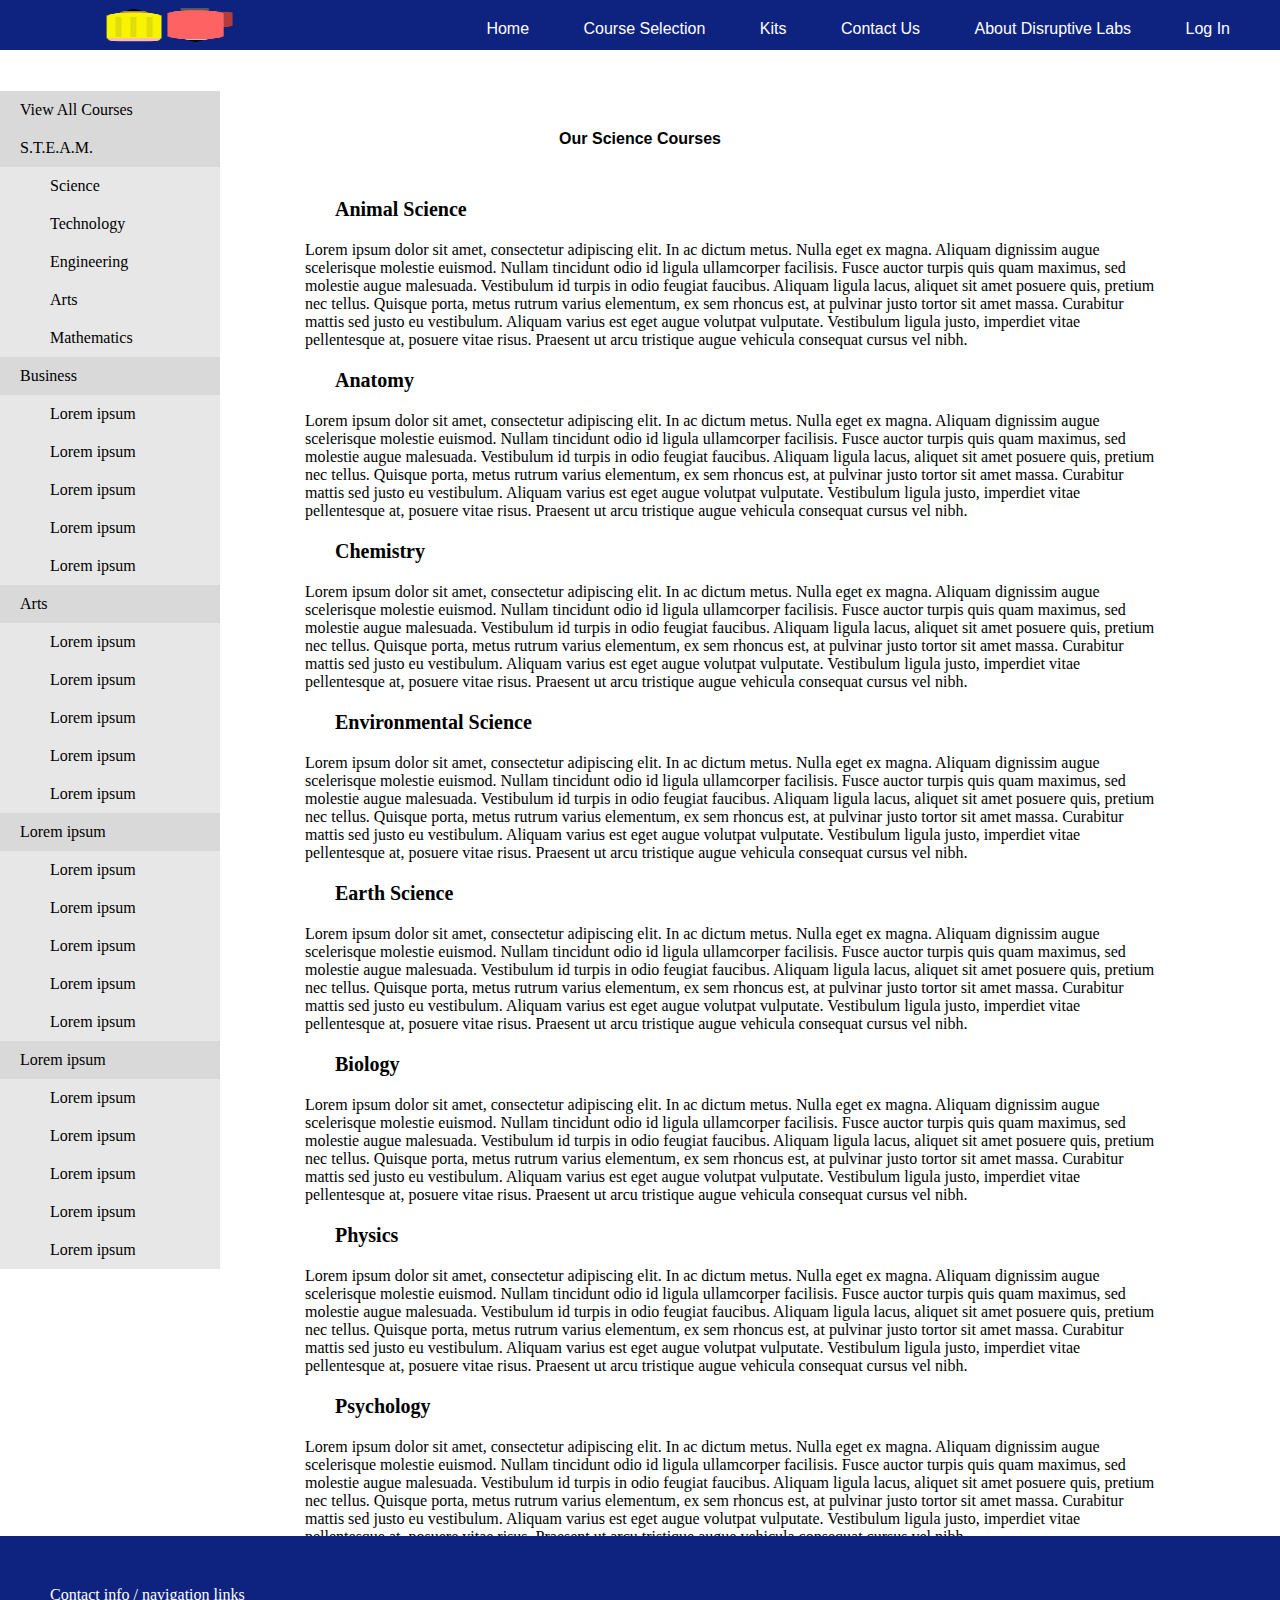
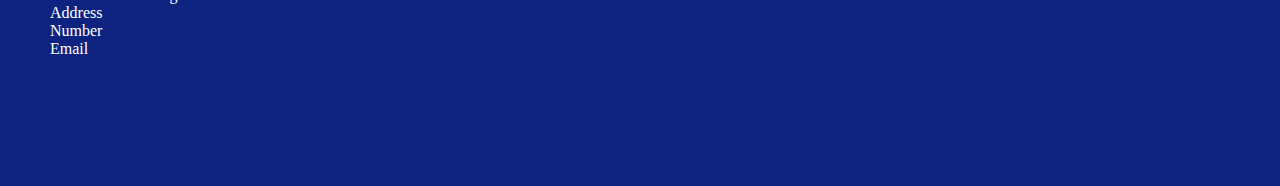
<file: science.html>
<!doctype html>
<html>
<head>
<meta charset="utf-8">
<title>Our Science Courses</title>
<link href="style.css" rel="stylesheet" type="text/css">
</head>

<body>
	
		<header>
	
			<a href="index.html"><img id="logo" src="pictures/logo.png" alt="logo" width="50" height="50"/></a>
	
			<div id="nav">
		
				<ul>
		
					<li><a href="index.html" class="active">Home</a></li>
					<li><a href="courseSelection.html">Course Selection</a></li>
					<li><a href="kits.html">Kits</a></li>
					<li><a href="contact.html">Contact Us</a></li>
					<li><a href="about.html">About Disruptive Labs</a></li>
					<li><a href="logIn.html" class="logIn">Log In</a></li>
			
			
				</ul>
		
			</div><!--end nav-->
	</header>
	
	
	<div id="contentScience" class="pageContent coursesContent">
		
		<!--ADD COURSE CATOLOG NAV-->
		
		<h3 class="pageHeading">Our Science Courses</h3>
		
		<div id="courseCatalogNav">
		
				<ul>
		
					<li class="sideNavHeading"><a href="courseSelection.html">View All Courses</a></li>
					<li class="sideNavHeading"><a href="courseSelection.html#courseSteam">S.T.E.A.M.</a></li> <!--click to show subsections in nav-->
						
						<ul>
						<li><a href="science.html">Science</a></li>
						<li><a href="technology.html">Technology</a></li>
						<li><a href="#">Engineering</a></li>
						<li><a href="#">Arts</a></li>
						<li><a href="#">Mathematics</a></li>
						</ul>
					
					<li class="sideNavHeading"><a href="courseSelection.html#courseBusiness">Business</a></li>
					
						<ul>
							<li><a href="#">Lorem ipsum</a></li>
							<li><a href="#">Lorem ipsum</a></li>
							<li><a href="#">Lorem ipsum</a></li>
							<li><a href="#">Lorem ipsum</a></li>
							<li><a href="#">Lorem ipsum</a></li>
						</ul>
					
					<li class="sideNavHeading"><a href="courseSelection.html#courseArts">Arts</a></li>
						<ul>
							<li><a href="#">Lorem ipsum</a></li>
							<li><a href="#">Lorem ipsum</a></li>
							<li><a href="#">Lorem ipsum</a></li>
							<li><a href="#">Lorem ipsum</a></li>
							<li><a href="#">Lorem ipsum</a></li>
						</ul>
										
					<li class="sideNavHeading"><a href="#">Lorem ipsum</a></li>
						<ul>
							<li><a href="#">Lorem ipsum</a></li>
							<li><a href="#">Lorem ipsum</a></li>
							<li><a href="#">Lorem ipsum</a></li>
							<li><a href="#">Lorem ipsum</a></li>
							<li><a href="#">Lorem ipsum</a></li>
						</ul>
										
					<li class="sideNavHeading"><a href="#">Lorem ipsum</a></li>
						<ul>
							<li><a href="#">Lorem ipsum</a></li>
							<li><a href="#">Lorem ipsum</a></li>
							<li><a href="#">Lorem ipsum</a></li>
							<li><a href="#">Lorem ipsum</a></li>
							<li><a href="#">Lorem ipsum</a></li>
						</ul>
										
			
			
				</ul>		
		
		
		
		</div><!--end courseCatalogNav-->
		
		
		
		
		
		<div class="courseCatalog">
		
			<h4 class="courses">Animal Science</h4>
			<!--change font family-->
		
			<div class="coursesDescription">
		
			<p>Lorem ipsum dolor sit amet, consectetur adipiscing elit. In ac dictum metus. Nulla eget ex magna. Aliquam dignissim augue scelerisque molestie euismod. Nullam tincidunt odio id ligula ullamcorper facilisis. Fusce auctor turpis quis quam maximus, sed molestie augue malesuada. Vestibulum id turpis in odio feugiat faucibus. Aliquam ligula lacus, aliquet sit amet posuere quis, pretium nec tellus. Quisque porta, metus rutrum varius elementum, ex sem rhoncus est, at pulvinar justo tortor sit amet massa. Curabitur mattis sed justo eu vestibulum. Aliquam varius est eget augue volutpat vulputate. Vestibulum ligula justo, imperdiet vitae pellentesque at, posuere vitae risus. Praesent ut arcu tristique augue vehicula consequat cursus vel nibh.</p>
		
			</div>
			
			<h4 class="courses">Anatomy</h4>
			<!--change font family-->
		
			<div class="coursesDescription">
		
			<p>Lorem ipsum dolor sit amet, consectetur adipiscing elit. In ac dictum metus. Nulla eget ex magna. Aliquam dignissim augue scelerisque molestie euismod. Nullam tincidunt odio id ligula ullamcorper facilisis. Fusce auctor turpis quis quam maximus, sed molestie augue malesuada. Vestibulum id turpis in odio feugiat faucibus. Aliquam ligula lacus, aliquet sit amet posuere quis, pretium nec tellus. Quisque porta, metus rutrum varius elementum, ex sem rhoncus est, at pulvinar justo tortor sit amet massa. Curabitur mattis sed justo eu vestibulum. Aliquam varius est eget augue volutpat vulputate. Vestibulum ligula justo, imperdiet vitae pellentesque at, posuere vitae risus. Praesent ut arcu tristique augue vehicula consequat cursus vel nibh.</p>
		
			</div>
	
			<h4 class="courses">Chemistry</h4>
			<!--change font family-->
		
			<div class="coursesDescription">
		
			<p>Lorem ipsum dolor sit amet, consectetur adipiscing elit. In ac dictum metus. Nulla eget ex magna. Aliquam dignissim augue scelerisque molestie euismod. Nullam tincidunt odio id ligula ullamcorper facilisis. Fusce auctor turpis quis quam maximus, sed molestie augue malesuada. Vestibulum id turpis in odio feugiat faucibus. Aliquam ligula lacus, aliquet sit amet posuere quis, pretium nec tellus. Quisque porta, metus rutrum varius elementum, ex sem rhoncus est, at pulvinar justo tortor sit amet massa. Curabitur mattis sed justo eu vestibulum. Aliquam varius est eget augue volutpat vulputate. Vestibulum ligula justo, imperdiet vitae pellentesque at, posuere vitae risus. Praesent ut arcu tristique augue vehicula consequat cursus vel nibh.</p>
		
			</div>
	
			<h4 class="courses">Environmental Science</h4>
			<!--change font family-->
		
			<div class="coursesDescription">
		
			<p>Lorem ipsum dolor sit amet, consectetur adipiscing elit. In ac dictum metus. Nulla eget ex magna. Aliquam dignissim augue scelerisque molestie euismod. Nullam tincidunt odio id ligula ullamcorper facilisis. Fusce auctor turpis quis quam maximus, sed molestie augue malesuada. Vestibulum id turpis in odio feugiat faucibus. Aliquam ligula lacus, aliquet sit amet posuere quis, pretium nec tellus. Quisque porta, metus rutrum varius elementum, ex sem rhoncus est, at pulvinar justo tortor sit amet massa. Curabitur mattis sed justo eu vestibulum. Aliquam varius est eget augue volutpat vulputate. Vestibulum ligula justo, imperdiet vitae pellentesque at, posuere vitae risus. Praesent ut arcu tristique augue vehicula consequat cursus vel nibh.</p>
		
			</div>
	
			<h4 class="courses">Earth Science</h4>
			<!--change font family-->
		
			<div class="coursesDescription">
		
			<p>Lorem ipsum dolor sit amet, consectetur adipiscing elit. In ac dictum metus. Nulla eget ex magna. Aliquam dignissim augue scelerisque molestie euismod. Nullam tincidunt odio id ligula ullamcorper facilisis. Fusce auctor turpis quis quam maximus, sed molestie augue malesuada. Vestibulum id turpis in odio feugiat faucibus. Aliquam ligula lacus, aliquet sit amet posuere quis, pretium nec tellus. Quisque porta, metus rutrum varius elementum, ex sem rhoncus est, at pulvinar justo tortor sit amet massa. Curabitur mattis sed justo eu vestibulum. Aliquam varius est eget augue volutpat vulputate. Vestibulum ligula justo, imperdiet vitae pellentesque at, posuere vitae risus. Praesent ut arcu tristique augue vehicula consequat cursus vel nibh.</p>
		
			</div>
	
			<h4 class="courses">Biology</h4>
			<!--change font family-->
		
			<div class="coursesDescription">
		
			<p>Lorem ipsum dolor sit amet, consectetur adipiscing elit. In ac dictum metus. Nulla eget ex magna. Aliquam dignissim augue scelerisque molestie euismod. Nullam tincidunt odio id ligula ullamcorper facilisis. Fusce auctor turpis quis quam maximus, sed molestie augue malesuada. Vestibulum id turpis in odio feugiat faucibus. Aliquam ligula lacus, aliquet sit amet posuere quis, pretium nec tellus. Quisque porta, metus rutrum varius elementum, ex sem rhoncus est, at pulvinar justo tortor sit amet massa. Curabitur mattis sed justo eu vestibulum. Aliquam varius est eget augue volutpat vulputate. Vestibulum ligula justo, imperdiet vitae pellentesque at, posuere vitae risus. Praesent ut arcu tristique augue vehicula consequat cursus vel nibh.</p>
		
			</div>
			
			<h4 class="courses">Physics</h4>
			<!--change font family-->
		
			<div class="coursesDescription">
		
			<p>Lorem ipsum dolor sit amet, consectetur adipiscing elit. In ac dictum metus. Nulla eget ex magna. Aliquam dignissim augue scelerisque molestie euismod. Nullam tincidunt odio id ligula ullamcorper facilisis. Fusce auctor turpis quis quam maximus, sed molestie augue malesuada. Vestibulum id turpis in odio feugiat faucibus. Aliquam ligula lacus, aliquet sit amet posuere quis, pretium nec tellus. Quisque porta, metus rutrum varius elementum, ex sem rhoncus est, at pulvinar justo tortor sit amet massa. Curabitur mattis sed justo eu vestibulum. Aliquam varius est eget augue volutpat vulputate. Vestibulum ligula justo, imperdiet vitae pellentesque at, posuere vitae risus. Praesent ut arcu tristique augue vehicula consequat cursus vel nibh.</p>
		
			</div>
	
			<h4 class="courses">Psychology</h4>
			<!--change font family-->
		
			<div class="coursesDescription">
		
			<p>Lorem ipsum dolor sit amet, consectetur adipiscing elit. In ac dictum metus. Nulla eget ex magna. Aliquam dignissim augue scelerisque molestie euismod. Nullam tincidunt odio id ligula ullamcorper facilisis. Fusce auctor turpis quis quam maximus, sed molestie augue malesuada. Vestibulum id turpis in odio feugiat faucibus. Aliquam ligula lacus, aliquet sit amet posuere quis, pretium nec tellus. Quisque porta, metus rutrum varius elementum, ex sem rhoncus est, at pulvinar justo tortor sit amet massa. Curabitur mattis sed justo eu vestibulum. Aliquam varius est eget augue volutpat vulputate. Vestibulum ligula justo, imperdiet vitae pellentesque at, posuere vitae risus. Praesent ut arcu tristique augue vehicula consequat cursus vel nibh.</p>
		
			</div>
	
	
	
		</div><!--end courseSatalog-->
	
	
	</div><!--end content-->
	
	
	<div id="footer">
	
	
	<p>Contact info / navigation links <br>
		Address <br>
			   Number <br>
			   Email
		</p>
	
	</div><!--end footer-->
	
</body>
	
</html>
</file>
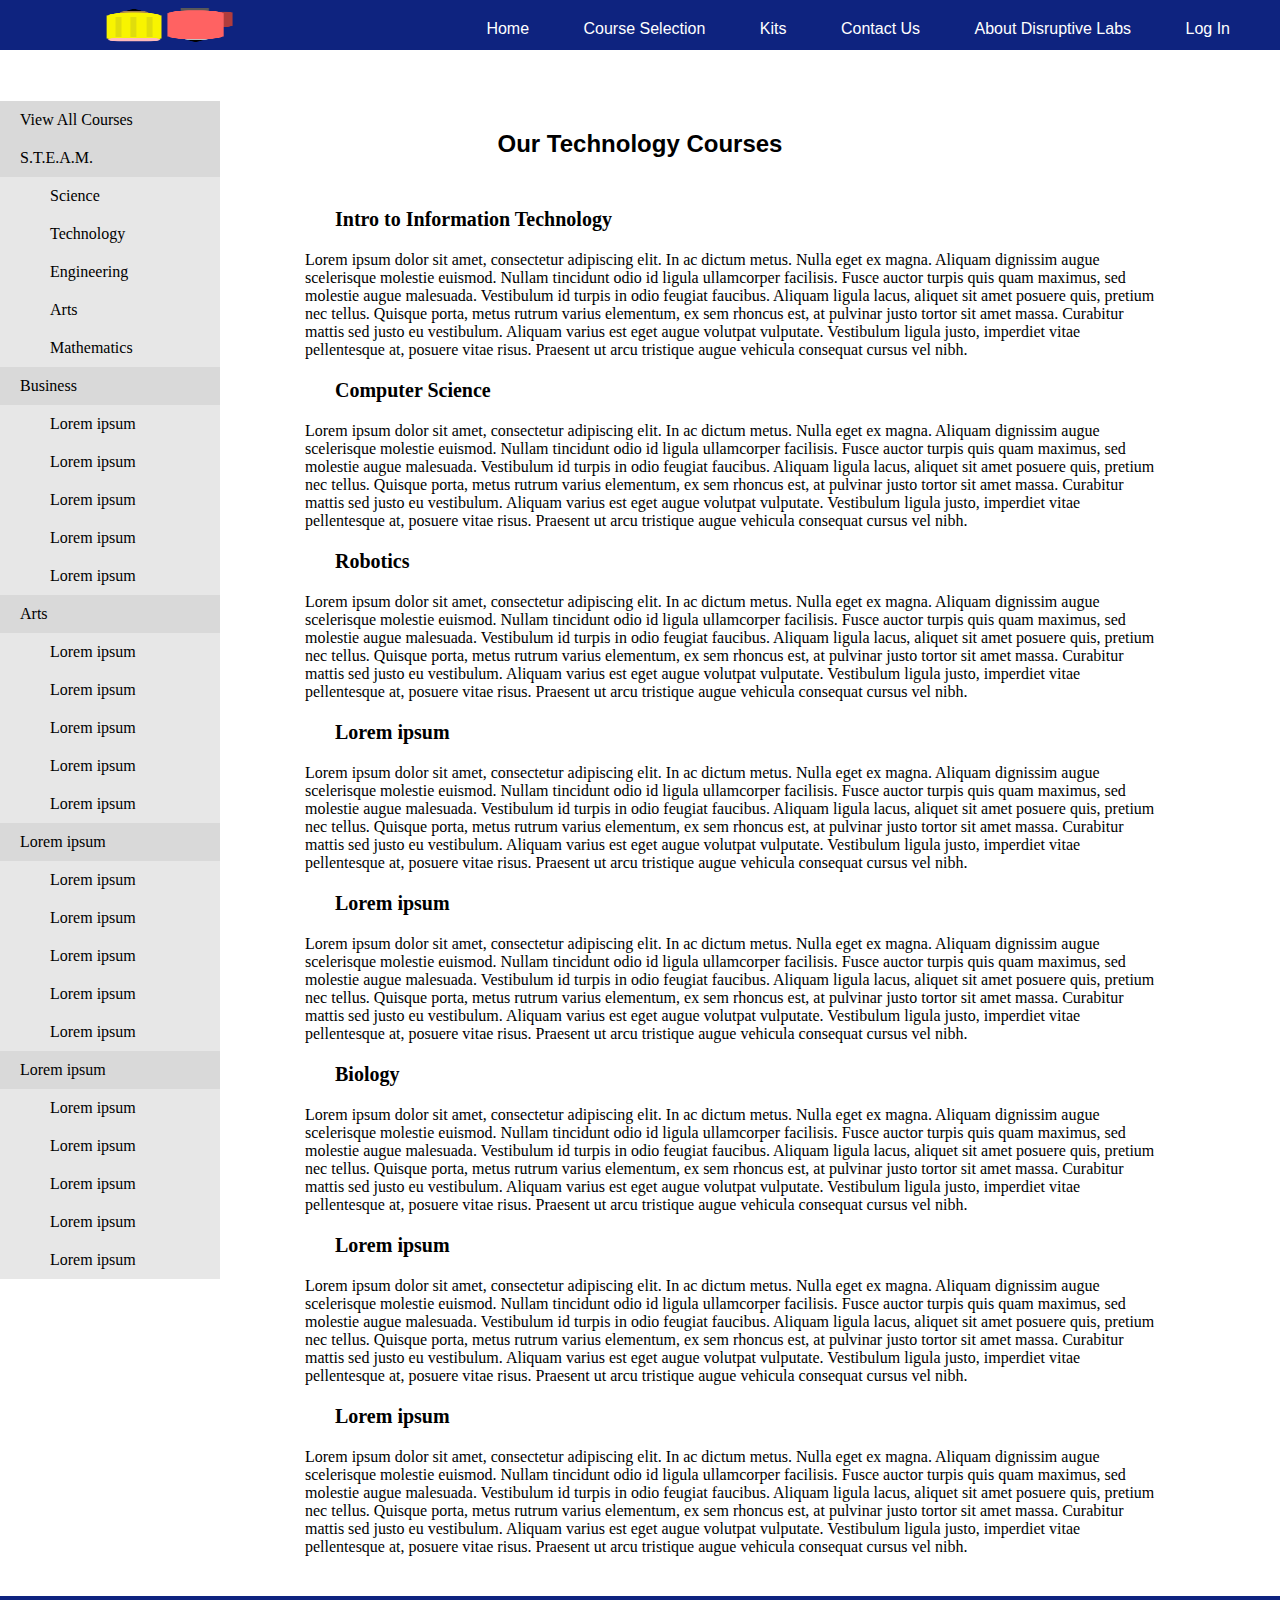
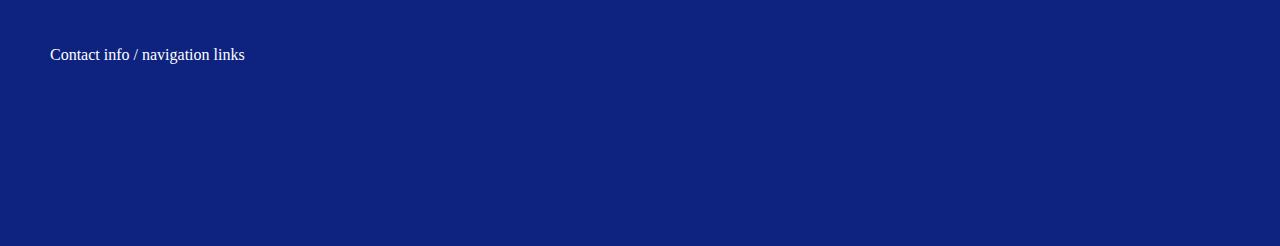
<file: technology.html>
<!doctype html>
<html>
<head>
<meta charset="utf-8">
<title>Our Technology Courses</title>
<link href="style.css" rel="stylesheet" type="text/css">
</head>
	
<body>
	
		<header>
	
			<a href="index.html"><img id="logo" src="pictures/logo.png" alt="logo" width="50" height="50"/></a>
	
			<div id="nav">
		
				<ul>
		
					<li><a href="index.html" class="active">Home</a></li>
					<li><a href="courseSelection.html">Course Selection</a></li>
					<li><a href="kits.html">Kits</a></li>
					<li><a href="contact.html">Contact Us</a></li>
					<li><a href="about.html">About Disruptive Labs</a></li>
					<li><a href="logIn.html" class="logIn">Log In</a></li>
			
			
				</ul>
		
			</div><!--end nav-->
	</header>
	
	
	<div id="contentTechnology" class="pageContent coursesContent">
		
		<!--ADD COURSE CATOLOG NAV-->
		
		<h3 class="heading">Our Technology Courses</h3>
		
		<div id="courseCatalogNav">
		
				<ul>
		
					<li class="sideNavHeading"><a href="courseSelection.html">View All Courses</a></li>
					<li class="sideNavHeading"><a href="courseSelection.html#courseSteam">S.T.E.A.M.</a></li> <!--click to show subsections in nav-->
						
						<ul>
						<li><a href="science.html">Science</a></li>
						<li><a href="technology.html">Technology</a></li>
						<li><a href="engineering.html">Engineering</a></li>
						<li><a href="#">Arts</a></li>
						<li><a href="#">Mathematics</a></li>
						</ul>
					
					<li class="sideNavHeading"><a href="courseSelection.html#courseBusiness">Business</a></li>
					
						<ul>
							<li><a href="#">Lorem ipsum</a></li>
							<li><a href="#">Lorem ipsum</a></li>
							<li><a href="#">Lorem ipsum</a></li>
							<li><a href="#">Lorem ipsum</a></li>
							<li><a href="#">Lorem ipsum</a></li>
						</ul>
					
					<li class="sideNavHeading"><a href="courseSelection.html#courseArts">Arts</a></li>
						<ul>
							<li><a href="#">Lorem ipsum</a></li>
							<li><a href="#">Lorem ipsum</a></li>
							<li><a href="#">Lorem ipsum</a></li>
							<li><a href="#">Lorem ipsum</a></li>
							<li><a href="#">Lorem ipsum</a></li>
						</ul>
										
					<li class="sideNavHeading"><a href="#">Lorem ipsum</a></li>
						<ul>
							<li><a href="#">Lorem ipsum</a></li>
							<li><a href="#">Lorem ipsum</a></li>
							<li><a href="#">Lorem ipsum</a></li>
							<li><a href="#">Lorem ipsum</a></li>
							<li><a href="#">Lorem ipsum</a></li>
						</ul>
										
					<li class="sideNavHeading"><a href="#">Lorem ipsum</a></li>
						<ul>
							<li><a href="#">Lorem ipsum</a></li>
							<li><a href="#">Lorem ipsum</a></li>
							<li><a href="#">Lorem ipsum</a></li>
							<li><a href="#">Lorem ipsum</a></li>
							<li><a href="#">Lorem ipsum</a></li>
						</ul>
										
			
			
				</ul>		
		
		
		
		</div><!--end courseCatalogNav-->
		
		
		
		
		
		<div class="courseCatalog">
		
			<h4 class="courses">Intro to Information Technology</h4>
			<!--change font family-->
		
			<div class="coursesDescription">
		
			<p>Lorem ipsum dolor sit amet, consectetur adipiscing elit. In ac dictum metus. Nulla eget ex magna. Aliquam dignissim augue scelerisque molestie euismod. Nullam tincidunt odio id ligula ullamcorper facilisis. Fusce auctor turpis quis quam maximus, sed molestie augue malesuada. Vestibulum id turpis in odio feugiat faucibus. Aliquam ligula lacus, aliquet sit amet posuere quis, pretium nec tellus. Quisque porta, metus rutrum varius elementum, ex sem rhoncus est, at pulvinar justo tortor sit amet massa. Curabitur mattis sed justo eu vestibulum. Aliquam varius est eget augue volutpat vulputate. Vestibulum ligula justo, imperdiet vitae pellentesque at, posuere vitae risus. Praesent ut arcu tristique augue vehicula consequat cursus vel nibh.</p>
		
			</div>
			
			<h4 class="courses">Computer Science</h4>
			<!--change font family-->
		
			<div class="coursesDescription">
		
			<p>Lorem ipsum dolor sit amet, consectetur adipiscing elit. In ac dictum metus. Nulla eget ex magna. Aliquam dignissim augue scelerisque molestie euismod. Nullam tincidunt odio id ligula ullamcorper facilisis. Fusce auctor turpis quis quam maximus, sed molestie augue malesuada. Vestibulum id turpis in odio feugiat faucibus. Aliquam ligula lacus, aliquet sit amet posuere quis, pretium nec tellus. Quisque porta, metus rutrum varius elementum, ex sem rhoncus est, at pulvinar justo tortor sit amet massa. Curabitur mattis sed justo eu vestibulum. Aliquam varius est eget augue volutpat vulputate. Vestibulum ligula justo, imperdiet vitae pellentesque at, posuere vitae risus. Praesent ut arcu tristique augue vehicula consequat cursus vel nibh.</p>
		
			</div>
	
			<h4 class="courses">Robotics</h4>
			<!--change font family-->
		
			<div class="coursesDescription">
		
			<p>Lorem ipsum dolor sit amet, consectetur adipiscing elit. In ac dictum metus. Nulla eget ex magna. Aliquam dignissim augue scelerisque molestie euismod. Nullam tincidunt odio id ligula ullamcorper facilisis. Fusce auctor turpis quis quam maximus, sed molestie augue malesuada. Vestibulum id turpis in odio feugiat faucibus. Aliquam ligula lacus, aliquet sit amet posuere quis, pretium nec tellus. Quisque porta, metus rutrum varius elementum, ex sem rhoncus est, at pulvinar justo tortor sit amet massa. Curabitur mattis sed justo eu vestibulum. Aliquam varius est eget augue volutpat vulputate. Vestibulum ligula justo, imperdiet vitae pellentesque at, posuere vitae risus. Praesent ut arcu tristique augue vehicula consequat cursus vel nibh.</p>
		
			</div>
	
			<h4 class="courses">Lorem ipsum</h4>
			<!--change font family-->
		
			<div class="coursesDescription">
		
			<p>Lorem ipsum dolor sit amet, consectetur adipiscing elit. In ac dictum metus. Nulla eget ex magna. Aliquam dignissim augue scelerisque molestie euismod. Nullam tincidunt odio id ligula ullamcorper facilisis. Fusce auctor turpis quis quam maximus, sed molestie augue malesuada. Vestibulum id turpis in odio feugiat faucibus. Aliquam ligula lacus, aliquet sit amet posuere quis, pretium nec tellus. Quisque porta, metus rutrum varius elementum, ex sem rhoncus est, at pulvinar justo tortor sit amet massa. Curabitur mattis sed justo eu vestibulum. Aliquam varius est eget augue volutpat vulputate. Vestibulum ligula justo, imperdiet vitae pellentesque at, posuere vitae risus. Praesent ut arcu tristique augue vehicula consequat cursus vel nibh.</p>
		
			</div>
	
			<h4 class="courses">Lorem ipsum</h4>
			<!--change font family-->
		
			<div class="coursesDescription">
		
			<p>Lorem ipsum dolor sit amet, consectetur adipiscing elit. In ac dictum metus. Nulla eget ex magna. Aliquam dignissim augue scelerisque molestie euismod. Nullam tincidunt odio id ligula ullamcorper facilisis. Fusce auctor turpis quis quam maximus, sed molestie augue malesuada. Vestibulum id turpis in odio feugiat faucibus. Aliquam ligula lacus, aliquet sit amet posuere quis, pretium nec tellus. Quisque porta, metus rutrum varius elementum, ex sem rhoncus est, at pulvinar justo tortor sit amet massa. Curabitur mattis sed justo eu vestibulum. Aliquam varius est eget augue volutpat vulputate. Vestibulum ligula justo, imperdiet vitae pellentesque at, posuere vitae risus. Praesent ut arcu tristique augue vehicula consequat cursus vel nibh.</p>
		
			</div>
	
			<h4 class="courses">Biology</h4>
			<!--change font family-->
		
			<div class="coursesDescription">
		
			<p>Lorem ipsum dolor sit amet, consectetur adipiscing elit. In ac dictum metus. Nulla eget ex magna. Aliquam dignissim augue scelerisque molestie euismod. Nullam tincidunt odio id ligula ullamcorper facilisis. Fusce auctor turpis quis quam maximus, sed molestie augue malesuada. Vestibulum id turpis in odio feugiat faucibus. Aliquam ligula lacus, aliquet sit amet posuere quis, pretium nec tellus. Quisque porta, metus rutrum varius elementum, ex sem rhoncus est, at pulvinar justo tortor sit amet massa. Curabitur mattis sed justo eu vestibulum. Aliquam varius est eget augue volutpat vulputate. Vestibulum ligula justo, imperdiet vitae pellentesque at, posuere vitae risus. Praesent ut arcu tristique augue vehicula consequat cursus vel nibh.</p>
		
			</div>
			
			<h4 class="courses">Lorem ipsum</h4>
			<!--change font family-->
		
			<div class="coursesDescription">
		
			<p>Lorem ipsum dolor sit amet, consectetur adipiscing elit. In ac dictum metus. Nulla eget ex magna. Aliquam dignissim augue scelerisque molestie euismod. Nullam tincidunt odio id ligula ullamcorper facilisis. Fusce auctor turpis quis quam maximus, sed molestie augue malesuada. Vestibulum id turpis in odio feugiat faucibus. Aliquam ligula lacus, aliquet sit amet posuere quis, pretium nec tellus. Quisque porta, metus rutrum varius elementum, ex sem rhoncus est, at pulvinar justo tortor sit amet massa. Curabitur mattis sed justo eu vestibulum. Aliquam varius est eget augue volutpat vulputate. Vestibulum ligula justo, imperdiet vitae pellentesque at, posuere vitae risus. Praesent ut arcu tristique augue vehicula consequat cursus vel nibh.</p>
		
			</div>
	
			<h4 class="courses">Lorem ipsum</h4>
			<!--change font family-->
		
			<div class="coursesDescription">
		
			<p>Lorem ipsum dolor sit amet, consectetur adipiscing elit. In ac dictum metus. Nulla eget ex magna. Aliquam dignissim augue scelerisque molestie euismod. Nullam tincidunt odio id ligula ullamcorper facilisis. Fusce auctor turpis quis quam maximus, sed molestie augue malesuada. Vestibulum id turpis in odio feugiat faucibus. Aliquam ligula lacus, aliquet sit amet posuere quis, pretium nec tellus. Quisque porta, metus rutrum varius elementum, ex sem rhoncus est, at pulvinar justo tortor sit amet massa. Curabitur mattis sed justo eu vestibulum. Aliquam varius est eget augue volutpat vulputate. Vestibulum ligula justo, imperdiet vitae pellentesque at, posuere vitae risus. Praesent ut arcu tristique augue vehicula consequat cursus vel nibh.</p>
		
			</div>
	
	
	
		</div><!--end courseSatalog-->
	
	
	</div><!--end content-->
	
	
	<div id="footer" class="classFooter">
	
	
	<p>Contact info / navigation links</p>
	
	</div><!--end footer-->
	
</body>
</html>
</file>
<file: style.css>
@charset "utf-8";
/* CSS Document */


/***** Header & Nav *****/
* {
        margin: 0;
        padding: 0;
        border: 0;
        outline: 0;
        font-size: 100%;
        vertical-align: baseline;
        background: transparent;
    }

html {
    overflow-y:scroll;
}

header {
	height: auto;
	width: 100%;/*468*/
	background-color: #0E237F;
	min-width: 960px;
}

header img {
	top: 5px;
	left: 20px;
	position: relative;
	
}

header::after {
	content:'';
	display: table;
	clear:both;
}

#nav {
	
	float:right;
	position: relative;
	left:-50px;
	font-family: "Gill Sans", "Gill Sans MT", "Myriad Pro", "DejaVu Sans Condensed", Helvetica, Arial, "sans-serif";
    z-index: 3;
}

#nav ul {
	margin: 0;
	padding: 0;
	list-style: none;
}

#nav li {
	display: inline-block;
	margin-left:50px;
	padding-top: 20px;
}

#logo {
	float:left;
    width: 320px;
    position: relative;
    top: 0;
    left: 0;
    z-index: 2;
}


#nav li a {
	text-decoration: none;
	color:#ffffff;
	
}

#nav li a:visited {
	text-decoration: none;
}


.active{
	color: cadetblue;
}

#banner {
	height:200px;
	width: 100%;
	margin: auto;
    top: 30px;
    position: relative;
	min-width: 960px;
	background-image: url(pictures/bannerPrototype.png);
    z-index: 1;
}





/***** Content *****/

#content {
	/*width: 100%;*/
	width: 960px;
	margin: auto;
	padding-bottom: 50px;
	position: relative;
	/*min-width: 960px;*/
	top: 30px;
	padding-top: 50px;
	
}

#content * {
	padding: 0px 10px;
}


/*---------- Home Page ----------*/


#banner {
	height:200px;
	width: 100%;
	margin: auto;
    top: 20px;
    position: absolute;
	min-width: 960px;
	background-image: url(pictures/bannerPrototype.png);
	background-repeat: no-repeat;
	background-size: 100% 100% /*cover*/;
	/* You guys tell me what you think - we could also use 'cover' here but with the image having words it's not great. - personally I think we should separate the words from that image & do background size cover.*/
    z-index: 1;
}

.sixfeatureboxwrap{
    margin: 0 auto;
    padding: 1px 18%;
}

.sixfeatureboxes{
    display: grid;
    grid-template-columns: repeat(3, 1fr);
    grid-auto-rows: 200px;
}

.featurebox{
    background-color: red;
}

.featurebox:nth-child(odd){
    background-color: darkmagenta;
}

#howItWorksPic{
    width: 100%;
}

#introduction {
	padding: 75px 175px 100px 175px;
	text-align: justify;
	
}

#introduction img {
	float: right;
	padding-left: 20px;
}

h3.indexHeading {
	font-size: 36px;
}

h3 {
	text-align: center;
	font-family: "Gill Sans", "Gill Sans MT", "Myriad Pro", "DejaVu Sans Condensed", Helvetica, Arial, "sans-serif";
}
#courseSelection {
	z-index: 5;
	padding-top: 50px;
	padding-bottom: 50px;
	position: relative;
	 box-shadow: 0px 0px 10px grey;
}

#advertisment img{
	float: left;
}


#perSemester {
	width: 200px;
	height: 200px;
	background-image: url(#);
	background-color:aliceblue;
	transition: background-color .5s;
	/*will become background-image later*/
}

#perSemester:hover{
	background-color:transparent;
	
}

#perWeek {
	width: 200px;
	height: 200px;
	background-color:aliceblue;
	background-image: url(#);
	transition: background-color .5s;
	/*will become background-image later*/
}

#perWeek:hover{
	background-color:transparent;
}

#howItWorks h3 {
	padding: 10px;
	padding-bottom:40px;
	
}

#howItWorks{
	padding-top:75px;
	padding-bottom:75px;
	/*background-color: #FFFEE3;*/
	background-color:#D9D9D9;
}

#howItWorks ol {
	width: 600px;
	margin:auto;
	
}

#howItWorks li {
	padding: 20px;
}




#howItWorksImg {
	width:960px;
	margin:auto;
}






/*---------------Course Selection----------------*/



.heading {
	font-size: 24px;

	
}


.pageContent {

	width: 100%;
	height: 100%;
	margin: auto;
	padding-bottom: 50px;
	position: relative;
	min-width: 960px;
	padding-top:50px;
	top:30px;
	
}



.pageContent * {
	padding: 0px 10px;
}




#contentCourseSelection table{
	padding: 50px;
}

#contentCourseSelection td {
	/*width:200px;
	height:200px;*/
	width: 340px;
	height: 227px;
}

.courseCatalog {
	width: 70%;
	margin:auto;
	margin-left: 275px;
	top: 30px;
	position: relative;
	
	
	
}

.courses {
	font-size: 20px;
	padding: 20px 50px;
}


#courseCatalogNav {
	position:relative;
	float:left;
	width: 200px;
	height: 100%;
	background-color: #E7E7E7;
	top: -57px;
}

#courseCatalogNav li {
	padding: 10px;
}

#courseCatalogNav a {
	text-decoration: none;
	color: black;
	display: block;
}

.sideNavHeading {
	background-color: #D9D9D9;
	width: 200px;
	position: relative;
	left: -20px;
}

#courseCatalogNav ul {
	list-style-type: none; 
}

/*---------- Kits ----------*/

#contentKits{
	width: 960px;
}

#contentKits *{
	margin: auto;
}

#shopNow{
	text-align: center;
}
#shopNow button {
	
	background-color: #0E237F;
	color:#fff;
	border-radius: 50px;
	padding: 30px;
	width: 200px;
	cursor: pointer;
}

#contentKits{
	width: 960px;
}

#contentKits *{
	margin: auto;
}

#shopNow{
	text-align: center;
}
#shopNow button {
	
	background-color: #0E237F;
	color:#fff;
	border-radius: 50px;
	padding: 30px;
	width: 200px;
	cursor: pointer;
}





/*---------- Contact ----------*/

#contentContact a{
	text-decoration: none;
}

#contentContact {
	width: 960px;
}

#contentContact p{
	text-align: center;
}

#faq .question {
	text-align: left;
	font-weight: bold;
}

#faq .answer {
	text-align: left;
	
}






/*---------- About ----------*/

#aboutUsDescription {
	padding: 50px;
}


/*---------- Login ----------*/

p #logIn{
	text-align: center;
}



/*---------- Registration ----------*/



/*---------- studentPortal ----------*/

#welcomeName {
	text-align: right;
	padding-top: 20px;
	position: relative;
	padding-right: 30px;
}

#yourClasses {
	background-color: aliceblue;
	/*background color temporary*/
	width: 250px;
	padding: 50px;
	position: relative;
	float: left;
}

#code {
	background-color: aliceblue;
	/*background color temporary*/
	width: 250px;
	padding: 50px;
	position: relative;
	float: right;
	
}

/*---------- classPortal ----------*/

#classInfo {
	background-color: aliceblue;
	/*background color temporary*/
	position: relative;
	float: left;
}

#fileList {
	position: relative;
	left: 500px;
}



/*---------- payment ----------*/



#cancelPayment{
	text-align: center;
}
#cancelPayment button {
	
	background-color: #0E237F;
	color:#fff;
	border-radius: 50px;
	padding: 30px;
	width: 300px;
	cursor: pointer;
}





/***** Footer *****/

#footer h3{
	text-align: left;
}

.classFooter {
	top: 50px;
}



#footer {
	position:relative;
	background-color: #0E237F;
	width: 100%;
	height:250px;
	margin:auto;
	color: #ffffff;
	min-width: 960px;
}

#footer p, h3 {
	padding: 50px 0px 0px 50px;
}
</file>
